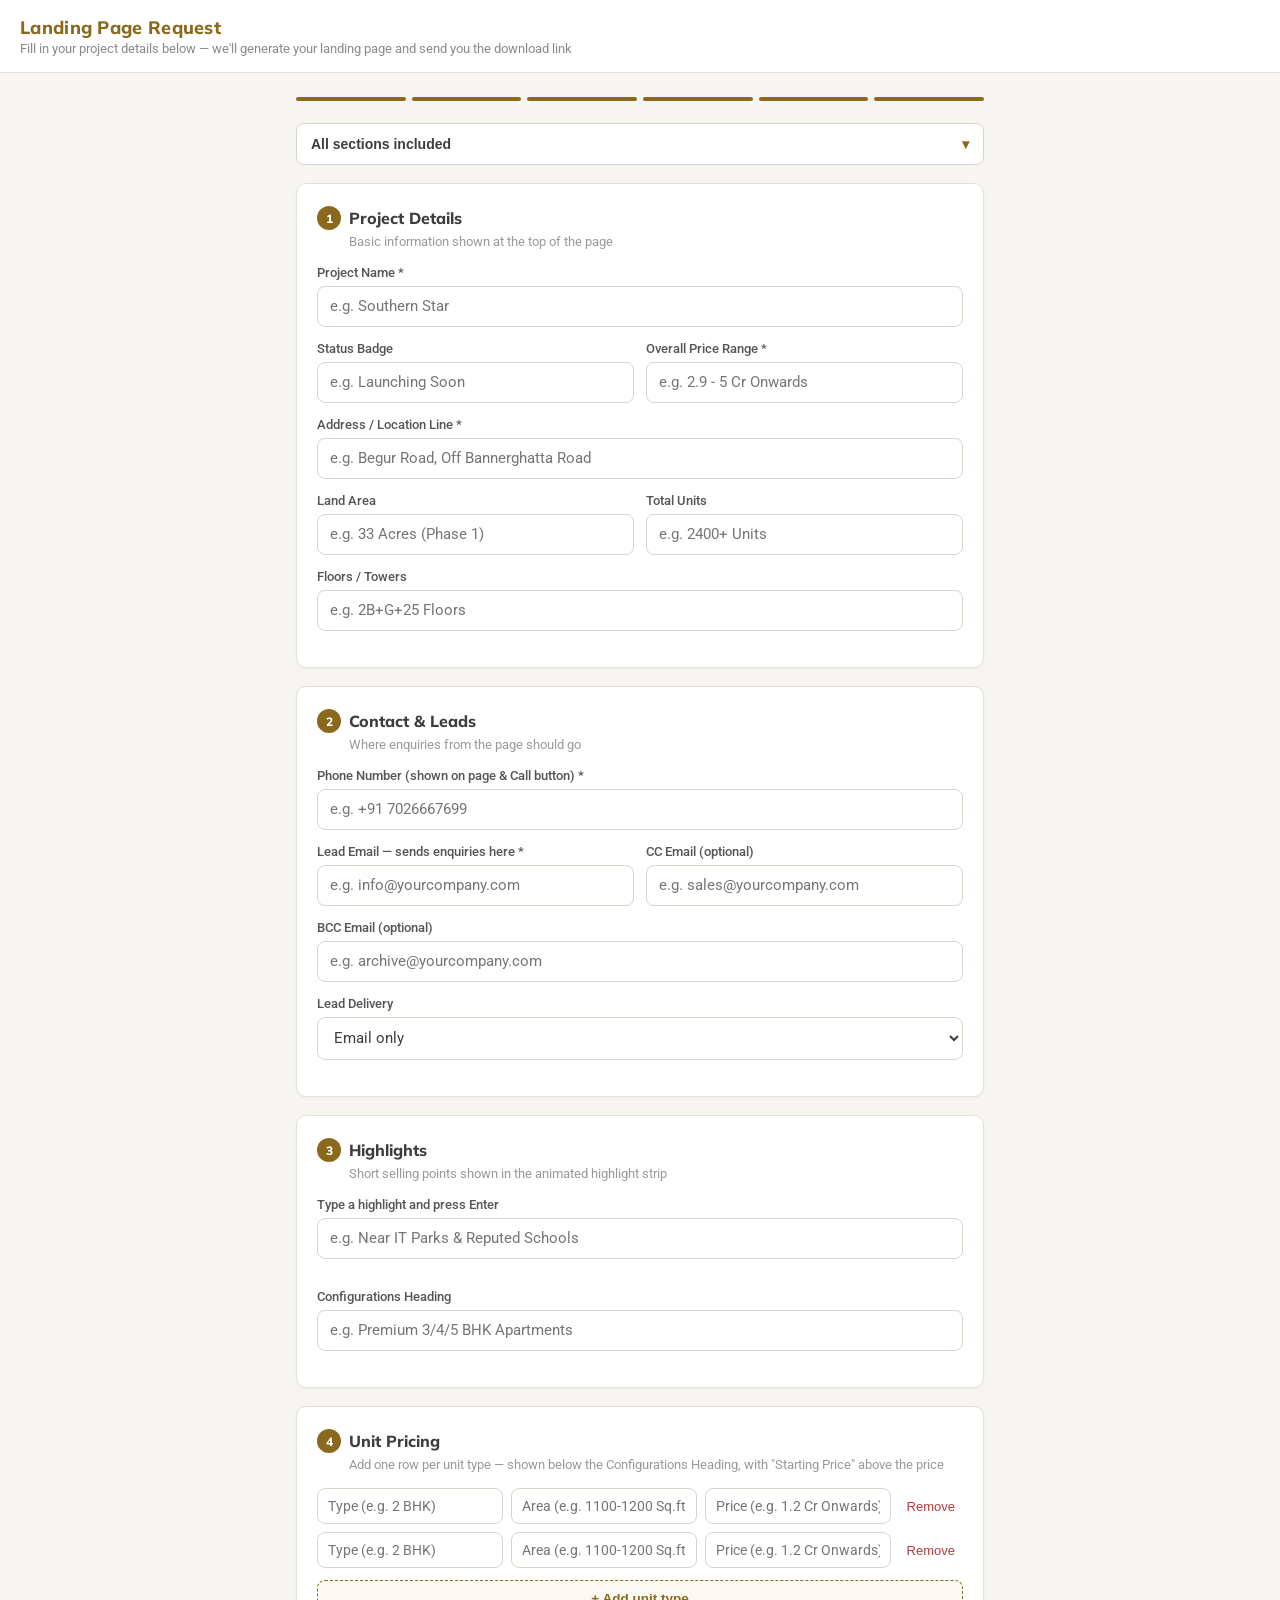
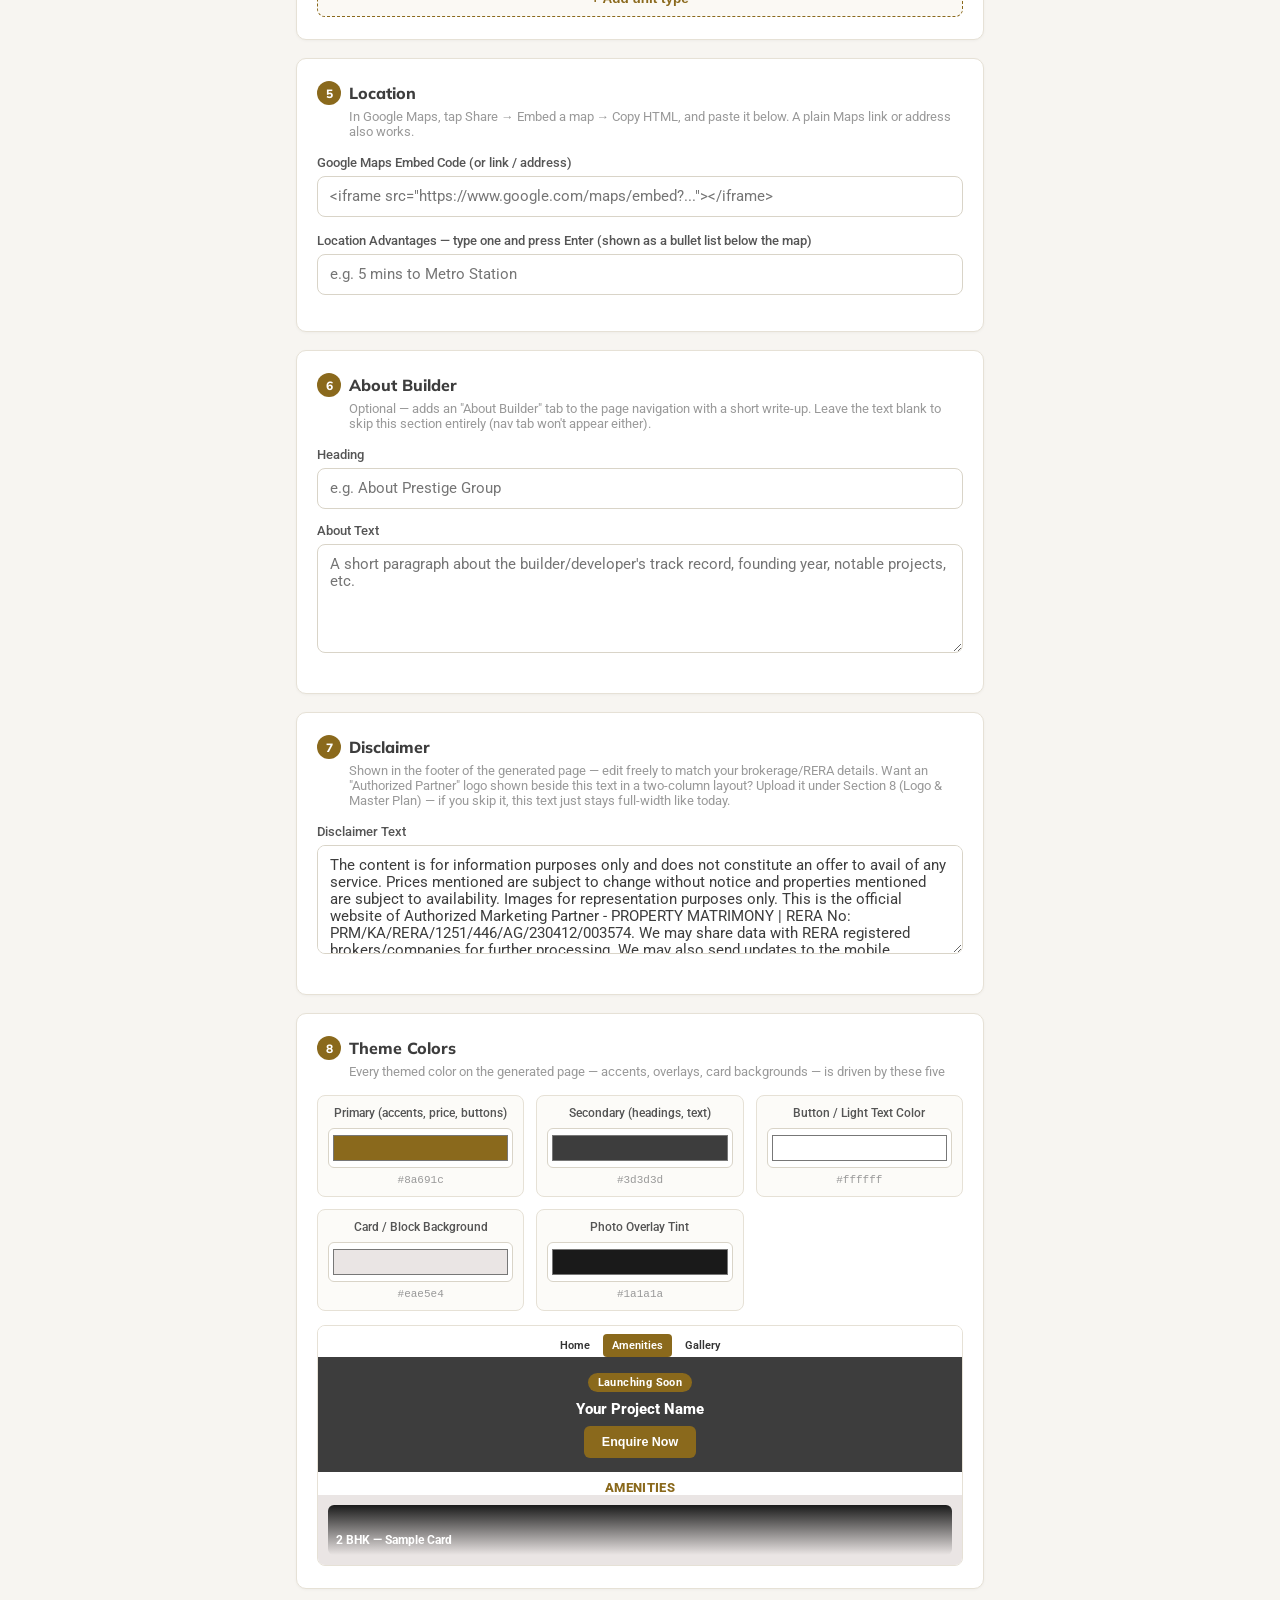
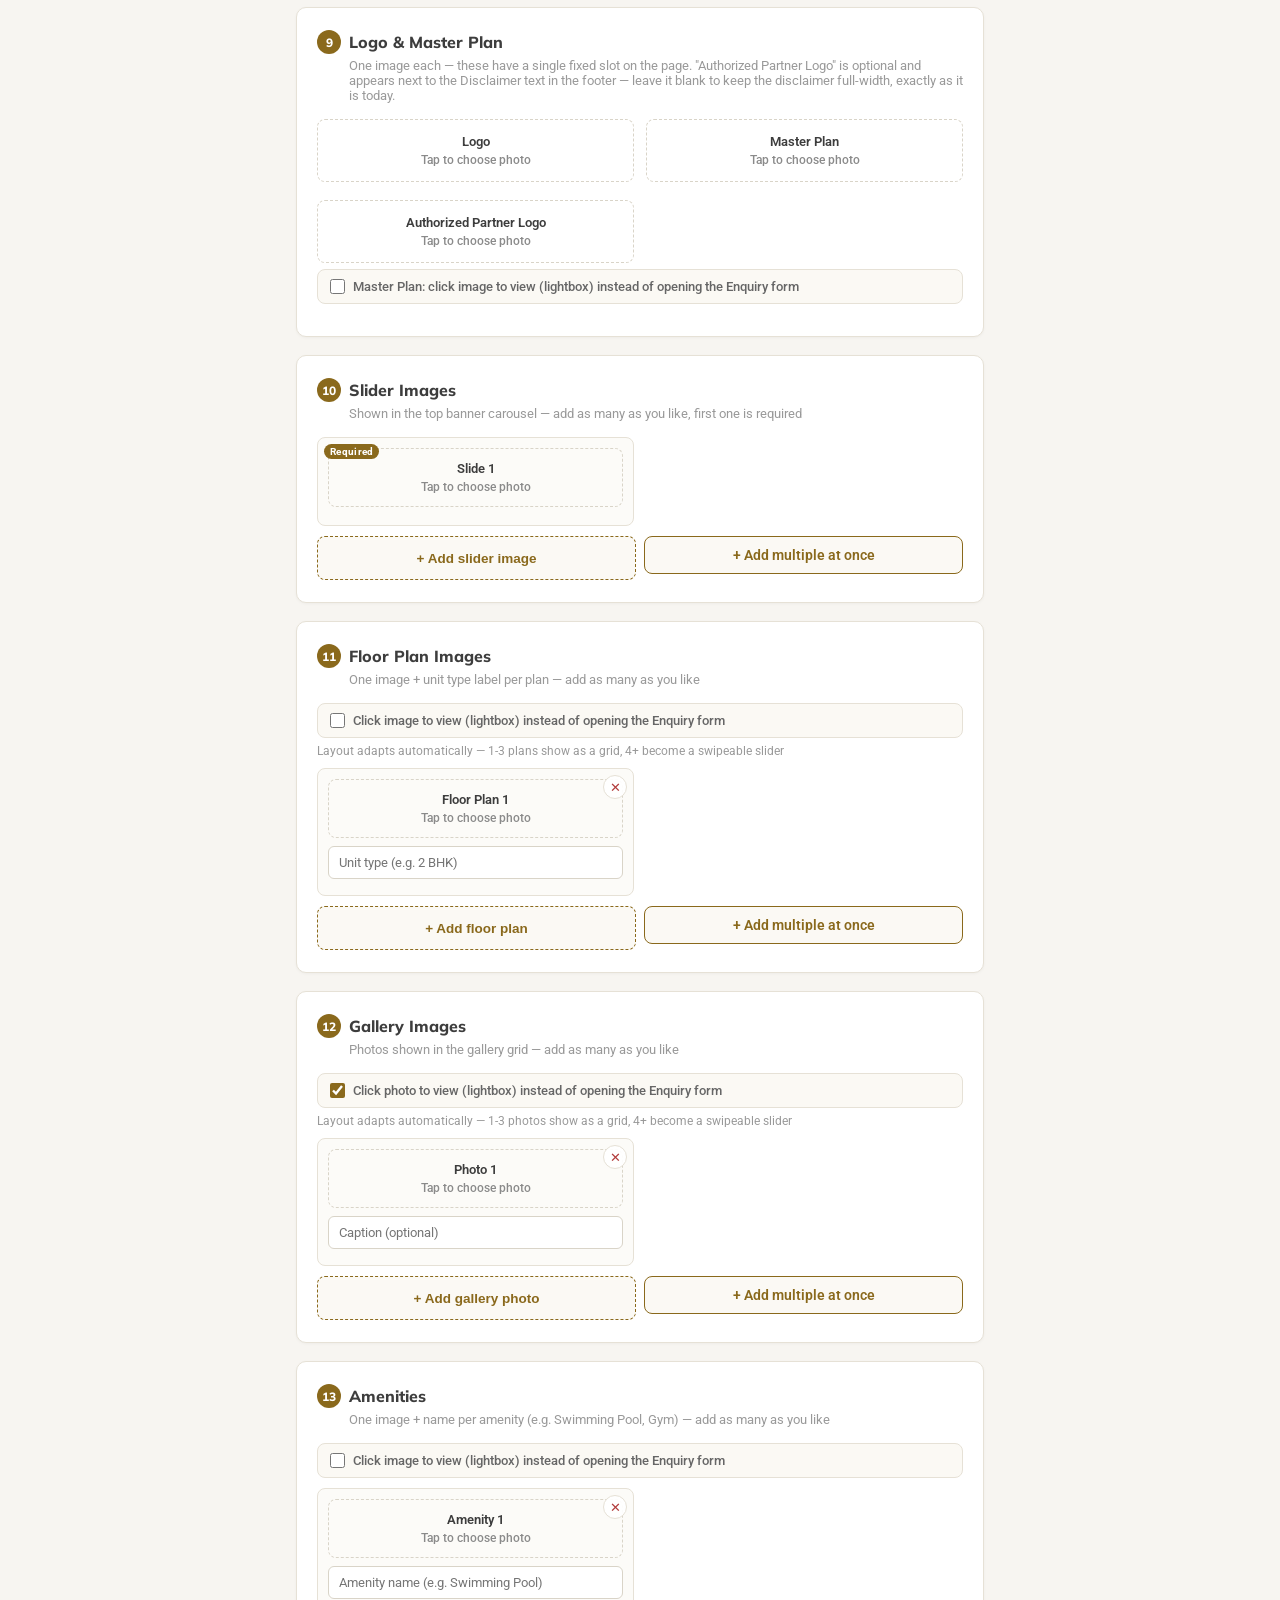
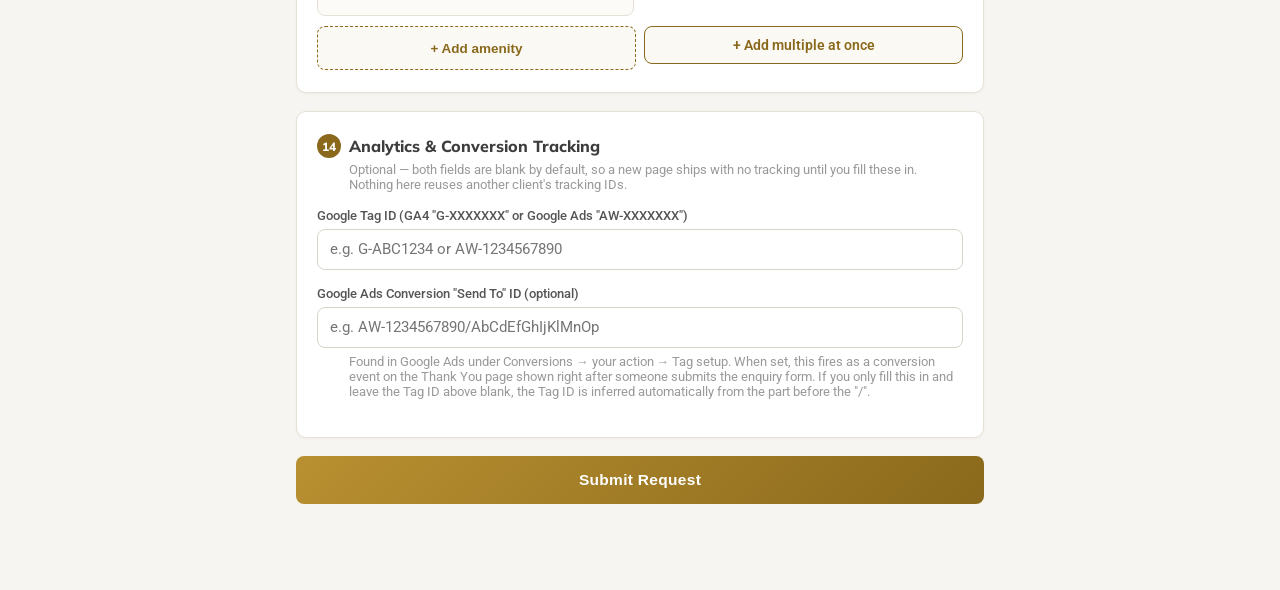
<file: index.html>
<!DOCTYPE html>
<html lang="en">
<head>
<meta charset="utf-8" />
<meta name="viewport" content="width=device-width, initial-scale=1, shrink-to-fit=no" />
<title>New Landing Page Request</title>
<link rel="preconnect" href="https://fonts.googleapis.com">
<link rel="preconnect" href="https://fonts.gstatic.com" crossorigin>
<link href="https://fonts.googleapis.com/css2?family=Muli:wght@400;700;800&family=Roboto:wght@400;500;700&display=swap" rel="stylesheet">
<style>
    :root {
        --colorPrimary: #8a691c;
        --colorPrimaryDark: #6e5416;
        --colorSecondary: #3D3D3D;
        --colorBtn: #ffffff;
        --colorBg: #f7f5f1;
        --colorCard: #ffffff;
        --colorBorder: #e6e1d6;
        --radius: 10px;
    }
    * { box-sizing: border-box; }
    body {
        margin: 0;
        background: var(--colorBg);
        font-family: 'Roboto', Arial, sans-serif;
        color: var(--colorSecondary);
        padding-bottom: 60px;
    }
    h1, h2, .brand {
        font-family: 'Muli', 'Roboto', Arial, sans-serif;
    }
    header.topbar {
        background: #ffffff;
        border-bottom: 1px solid var(--colorBorder);
        padding: 16px 20px;
        position: sticky;
        top: 0;
        z-index: 10;
    }
    header.topbar .brand {
        font-weight: 800;
        font-size: 18px;
        color: var(--colorPrimary);
        letter-spacing: 0.3px;
    }
    header.topbar .sub {
        font-size: 12.5px;
        color: #8a8a8a;
        margin-top: 2px;
    }
    main {
        max-width: 720px;
        margin: 24px auto;
        padding: 0 16px;
    }
    .progress {
        display: flex;
        gap: 6px;
        margin-bottom: 22px;
    }
    .progress .seg {
        flex: 1;
        height: 4px;
        border-radius: 4px;
        background: var(--colorBorder);
        transition: background 0.3s;
    }
    .progress .seg.active { background: var(--colorPrimary); }

    .card {
        background: var(--colorCard);
        border: 1px solid var(--colorBorder);
        border-radius: var(--radius);
        padding: 22px 20px;
        margin-bottom: 18px;
        box-shadow: 0 1px 3px rgba(0,0,0,0.04);
    }
    .card h2 {
        font-size: 16px;
        font-weight: 800;
        color: var(--colorSecondary);
        margin: 0 0 4px;
        display: flex;
        align-items: center;
        gap: 8px;
    }
    .card h2 .num {
        background: var(--colorPrimary);
        color: #fff;
        width: 24px; height: 24px;
        border-radius: 50%;
        font-size: 12px;
        display: flex; align-items: center; justify-content: center;
        flex-shrink: 0;
    }
    .card .hint {
        font-size: 12.5px;
        color: #999;
        margin: 0 0 16px 32px;
    }
    label {
        display: block;
        font-size: 13px;
        font-weight: 500;
        margin-bottom: 6px;
        color: #555;
    }
    .field { margin-bottom: 14px; }
    input[type="text"],
    input[type="tel"],
    input[type="email"],
    input[type="url"],
    textarea,
    select {
        width: 100%;
        padding: 11px 12px;
        border: 1px solid #d9d4c8;
        border-radius: 8px;
        font-size: 14.5px;
        font-family: 'Roboto', sans-serif;
        color: var(--colorSecondary);
        background: #fff;
        transition: border-color 0.2s, box-shadow 0.2s;
    }
    input:focus, textarea:focus, select:focus {
        outline: none;
        border-color: var(--colorPrimary);
        box-shadow: 0 0 0 3px rgba(138,105,28,0.12);
    }
    textarea { resize: vertical; min-height: 60px; }
    .row2 {
        display: grid;
        grid-template-columns: 1fr 1fr;
        gap: 12px;
    }
    @media (max-width: 560px) {
        .row2 { grid-template-columns: 1fr; }
    }

    /* Pricing rows */
    .price-row {
        display: grid;
        grid-template-columns: 1fr 1fr 1fr auto;
        gap: 8px;
        margin-bottom: 8px;
        align-items: center;
    }
    @media (max-width: 560px) {
        .price-row { grid-template-columns: 1fr 1fr; }
        .price-row .price-remove { grid-column: span 2; justify-self: end; }
    }
    .price-row input { font-size: 13.5px; padding: 9px 10px; }
    .price-remove {
        background: none;
        border: none;
        color: #b23b3b;
        font-size: 13px;
        cursor: pointer;
        padding: 6px 8px;
        white-space: nowrap;
    }
    .add-row-btn {
        background: #fbf9f4;
        border: 1px dashed var(--colorPrimary);
        color: var(--colorPrimary);
        border-radius: 8px;
        padding: 10px;
        width: 100%;
        font-size: 13.5px;
        font-weight: 600;
        cursor: pointer;
        margin-top: 4px;
    }
    .add-row-btn:hover { background: #f5efe2; }
    .add-row-group {
        display: flex;
        gap: 8px;
        margin-top: 4px;
    }
    .add-row-group .add-row-btn { margin-top: 0; }
    .add-multi-btn {
        background: #fbf9f4;
        border: 1px solid var(--colorPrimary);
        color: var(--colorPrimary);
        border-radius: 8px;
        padding: 10px;
        width: 100%;
        font-size: 13.5px;
        font-weight: 600;
        cursor: pointer;
        text-align: center;
        display: flex;
        align-items: center;
        justify-content: center;
    }
    .add-multi-btn:hover { background: #f5efe2; }

    /* Highlights */
    .tag-list {
        display: flex;
        flex-wrap: wrap;
        gap: 8px;
        margin-top: 8px;
    }
    .tag-list .tag {
        background: #f2ede1;
        border: 1px solid var(--colorBorder);
        border-radius: 20px;
        padding: 6px 12px;
        font-size: 13px;
        display: flex;
        align-items: center;
        gap: 6px;
    }
    .tag button {
        background: none; border: none; color: #999; cursor: pointer; font-size: 13px;
    }

    /* Upload boxes (single, fixed slots: logo / master plan) */
    .upload-grid {
        display: grid;
        grid-template-columns: repeat(2, 1fr);
        gap: 12px;
    }
    @media (max-width: 560px) {
        .upload-grid { grid-template-columns: 1fr; }
    }
    .upload-box {
        border: 1.5px dashed #d9d4c8;
        border-radius: 8px;
        padding: 14px;
        text-align: center;
        cursor: pointer;
        transition: border-color 0.2s, background 0.2s;
        position: relative;
        overflow: hidden;
        display: block;
    }
    .upload-box:hover { border-color: var(--colorPrimary); background: #fbf9f4; }
    .upload-box input { display: none; }
    .upload-box .label {
        font-size: 13px;
        font-weight: 600;
        color: var(--colorSecondary);
    }
    .upload-box .req { color: var(--colorPrimary); font-size: 11px; }
    .upload-box .status {
        font-size: 11.5px;
        color: #8a8a8a;
        margin-top: 4px;
        word-break: break-all;
    }
    .upload-box img.thumb {
        width: 100%;
        height: 70px;
        object-fit: cover;
        border-radius: 6px;
        margin-bottom: 8px;
    }

    /* Dynamic repeatable image lists (slider / floor plan / gallery / amenities) */
    .dyn-list {
        display: grid;
        grid-template-columns: repeat(2, 1fr);
        gap: 12px;
        margin-bottom: 10px;
    }
    @media (max-width: 560px) {
        .dyn-list { grid-template-columns: 1fr; }
    }
    .dyn-item {
        border: 1px solid var(--colorBorder);
        border-radius: 8px;
        padding: 10px;
        background: #fcfbf8;
        position: relative;
    }
    .dyn-item .upload-box {
        border-style: dashed;
        padding: 12px;
        margin-bottom: 8px;
    }
    .dyn-item .upload-box img.thumb { height: 90px; }
    .dyn-item .dyn-text-input {
        width: 100%;
        padding: 8px 10px;
        border: 1px solid #d9d4c8;
        border-radius: 6px;
        font-size: 13px;
        font-family: 'Roboto', sans-serif;
        margin-bottom: 6px;
    }
    .dyn-remove-btn {
        position: absolute;
        top: 6px;
        right: 6px;
        background: rgba(255,255,255,0.92);
        border: 1px solid var(--colorBorder);
        color: #b23b3b;
        border-radius: 50%;
        width: 24px;
        height: 24px;
        font-size: 13px;
        line-height: 1;
        cursor: pointer;
        z-index: 2;
        display: flex;
        align-items: center;
        justify-content: center;
    }
    .dyn-item .req-badge {
        position: absolute;
        top: 6px;
        left: 6px;
        background: var(--colorPrimary);
        color: #fff;
        font-size: 9.5px;
        font-weight: 700;
        padding: 2px 6px;
        border-radius: 10px;
        z-index: 2;
        letter-spacing: 0.3px;
    }

    /* Theme colour pickers */
    .color-grid {
        display: grid;
        grid-template-columns: repeat(3, 1fr);
        gap: 12px;
    }
    @media (max-width: 560px) {
        .color-grid { grid-template-columns: 1fr 1fr; }
    }
    .color-field {
        border: 1px solid var(--colorBorder);
        border-radius: 8px;
        padding: 10px;
        text-align: center;
        background: #fcfbf8;
    }
    .color-field label {
        font-size: 12px;
        margin-bottom: 8px;
    }
    .color-field input[type="color"] {
        width: 100%;
        height: 40px;
        border: 1px solid #d9d4c8;
        border-radius: 6px;
        padding: 2px;
        cursor: pointer;
        background: #fff;
    }
    .color-field .hex {
        font-size: 11px;
        color: #999;
        margin-top: 6px;
        font-family: monospace;
    }
    .theme-preview {
        margin-top: 14px;
        border: 1px solid var(--colorBorder);
        border-radius: 8px;
        overflow: hidden;
    }
    .theme-preview .tp-nav {
        display: flex;
        justify-content: center;
        gap: 4px;
        padding: 8px 10px 0;
        flex-wrap: wrap;
        background: #fff;
    }
    .theme-preview .tp-nav .tp-nav-link {
        font-size: 10.5px;
        font-weight: 600;
        padding: 5px 9px;
        border-radius: 4px;
        color: #333;
    }
    .theme-preview .tp-nav .tp-nav-link.active {
        /* colors set dynamically in updateThemePreview() */
    }
    .theme-preview .tp-section-head {
        font-size: 12.5px;
        font-weight: 800;
        text-transform: uppercase;
        letter-spacing: 0.3px;
        text-align: center;
        padding: 8px 10px 0;
        background: #fff;
    }
    .theme-preview .tp-header {
        padding: 14px;
        text-align: center;
    }
    .theme-preview .tp-header .tp-badge {
        display: inline-block;
        font-size: 10.5px;
        font-weight: 700;
        padding: 3px 10px;
        border-radius: 12px;
        margin-bottom: 8px;
        letter-spacing: 0.4px;
    }
    .theme-preview .tp-header .tp-title {
        font-weight: 800;
        font-size: 15px;
        display: block;
        margin-bottom: 8px;
    }
    .theme-preview .tp-header .tp-btn {
        display: inline-block;
        font-size: 12.5px;
        font-weight: 700;
        padding: 9px 18px;
        border-radius: 6px;
        border: none;
    }

    /* Submit */
    .submit-btn {
        width: 100%;
        border: none;
        border-radius: 8px;
        padding: 15px;
        font-size: 15.5px;
        font-weight: 700;
        color: #fff;
        cursor: pointer;
        background: linear-gradient(-45deg, var(--colorPrimary), #ac821f, var(--colorPrimary), #b99031);
        background-size: 300% 300%;
        animation: gradientMove 4s ease infinite;
        letter-spacing: 0.3px;
    }
    @keyframes gradientMove {
        0% { background-position: 0% 50%; }
        50% { background-position: 100% 50%; }
        100% { background-position: 0% 50%; }
    }
    .submit-btn:disabled { opacity: 0.6; cursor: not-allowed; animation: none; }

    .error-msg {
        color: #b23b3b;
        font-size: 12.5px;
        margin-top: 6px;
        display: none;
    }

    /* Success screen */
    #successScreen {
        display: none;
        text-align: center;
        padding: 60px 20px;
    }
    #successScreen .check {
        width: 64px; height: 64px;
        border-radius: 50%;
        background: var(--colorPrimary);
        color: #fff;
        display: flex; align-items: center; justify-content: center;
        font-size: 30px;
        margin: 0 auto 18px;
    }
    #successScreen h2 { font-size: 20px; margin-bottom: 8px; }
    #successScreen p { color: #777; font-size: 14px; max-width: 380px; margin: 0 auto; }

    #formScreen.hidden { display: none; }

    /* ---------- Section picker (nav-driven show/hide) ---------- */
    .section-picker {
        position: relative;
        margin-bottom: 18px;
    }
    .section-picker-btn {
        width: 100%;
        text-align: left;
        background: #fff;
        border: 1px solid #d9d4c8;
        border-radius: 8px;
        padding: 12px 14px;
        font-size: 14px;
        font-weight: 600;
        color: var(--colorSecondary);
        cursor: pointer;
        display: flex;
        align-items: center;
        justify-content: space-between;
    }
    .section-picker-btn .chev { transition: transform 0.2s; color: var(--colorPrimary); }
    .section-picker-btn.open .chev { transform: rotate(180deg); }
    .section-picker-panel {
        display: none;
        position: absolute;
        left: 0; right: 0;
        top: calc(100% + 6px);
        background: #fff;
        border: 1px solid var(--colorBorder);
        border-radius: 8px;
        box-shadow: 0 6px 18px rgba(0,0,0,0.12);
        padding: 8px;
        z-index: 20;
    }
    .section-picker-panel.open { display: block; }
    .section-picker-panel label {
        display: flex;
        align-items: center;
        gap: 10px;
        font-size: 13.5px;
        font-weight: 500;
        color: var(--colorSecondary);
        padding: 9px 8px;
        border-radius: 6px;
        margin: 0;
        cursor: pointer;
    }
    .section-picker-panel label:hover { background: #fbf9f4; }
    .section-picker-panel input[type="checkbox"] { width: 16px; height: 16px; accent-color: var(--colorPrimary); }
    .section-picker-panel .locked { opacity: 0.6; cursor: not-allowed; }

    /* ---------- Lightbox / enquiry click-behaviour toggle ---------- */
    .click-toggle {
        display: flex;
        align-items: center;
        gap: 8px;
        font-size: 12.5px;
        font-weight: 500;
        color: #666;
        background: #fbf9f4;
        border: 1px solid var(--colorBorder);
        border-radius: 8px;
        padding: 9px 12px;
        margin-bottom: 10px;
        cursor: pointer;
    }
    .click-toggle input { width: 15px; height: 15px; accent-color: var(--colorPrimary); margin: 0; }

    /* ---------- Auto layout hint ---------- */
    .layout-hint {
        font-size: 11.5px;
        color: #999;
        margin: -4px 0 10px;
    }

    .card.section-hidden { display: none; }
</style>
</head>
<body>

<header class="topbar">
    <div class="brand">Landing Page Request</div>
    <div class="sub">Fill in your project details below — we'll generate your landing page and send you the download link</div>
</header>

<main>
    <div id="formScreen">
        <div class="progress">
            <div class="seg active"></div><div class="seg active"></div><div class="seg active"></div>
            <div class="seg active"></div><div class="seg active"></div><div class="seg active"></div>
        </div>

        <form id="requestForm">

            <!-- SECTION PICKER: choose which nav sections to include; matching cards below show/hide -->
            <div class="section-picker">
                <button type="button" class="section-picker-btn" id="sectionPickerBtn">
                    <span id="sectionPickerLabel">Which sections do you want on your page?</span>
                    <span class="chev">&#9662;</span>
                </button>
                <div class="section-picker-panel" id="sectionPickerPanel">
                    <label class="locked"><input type="checkbox" checked disabled> Overview (always included)</label>
                    <label><input type="checkbox" class="section-toggle" data-section="price" checked> Price</label>
                    <label><input type="checkbox" class="section-toggle" data-section="floorplan" checked> Floor Plan</label>
                    <label><input type="checkbox" class="section-toggle" data-section="gallery" checked> Gallery</label>
                    <label><input type="checkbox" class="section-toggle" data-section="location" checked> Location</label>
                </div>
            </div>

            <!-- SECTION 1: PROJECT BASICS -->
            <div class="card">
                <h2><span class="num">1</span> Project Details</h2>
                <p class="hint">Basic information shown at the top of the page</p>

                <div class="field">
                    <label for="projectName">Project Name *</label>
                    <input type="text" id="projectName" required placeholder="e.g. Southern Star" />
                </div>
                <div class="row2">
                    <div class="field">
                        <label for="statusBadge">Status Badge</label>
                        <input type="text" id="statusBadge" placeholder="e.g. Launching Soon" />
                    </div>
                    <div class="field">
                        <label for="priceRange">Overall Price Range *</label>
                        <input type="text" id="priceRange" required placeholder="e.g. 2.9 - 5 Cr Onwards" />
                    </div>
                </div>
                <div class="field">
                    <label for="address">Address / Location Line *</label>
                    <input type="text" id="address" required placeholder="e.g. Begur Road, Off Bannerghatta Road" />
                </div>
                <div class="row2">
                    <div class="field">
                        <label for="landArea">Land Area</label>
                        <input type="text" id="landArea" placeholder="e.g. 33 Acres (Phase 1)" />
                    </div>
                    <div class="field">
                        <label for="totalUnits">Total Units</label>
                        <input type="text" id="totalUnits" placeholder="e.g. 2400+ Units" />
                    </div>
                </div>
                <div class="field">
                    <label for="floors">Floors / Towers</label>
                    <input type="text" id="floors" placeholder="e.g. 2B+G+25 Floors" />
                </div>
            </div>

            <!-- SECTION 2: CONTACT -->
            <div class="card">
                <h2><span class="num">2</span> Contact & Leads</h2>
                <p class="hint">Where enquiries from the page should go</p>

                <div class="field">
                    <label for="phone">Phone Number (shown on page & Call button) *</label>
                    <input type="tel" id="phone" required placeholder="e.g. +91 7026667699" />
                </div>
                <div class="row2">
                    <div class="field">
                        <label for="toEmail">Lead Email — sends enquiries here *</label>
                        <input type="email" id="toEmail" required placeholder="e.g. info@yourcompany.com" />
                    </div>
                    <div class="field">
                        <label for="ccEmail">CC Email (optional)</label>
                        <input type="email" id="ccEmail" placeholder="e.g. sales@yourcompany.com" />
                    </div>
                </div>
                <div class="field">
                    <label for="bccEmail">BCC Email (optional)</label>
                    <input type="email" id="bccEmail" placeholder="e.g. archive@yourcompany.com" />
                </div>
                <div class="field">
                    <label for="crmOption">Lead Delivery</label>
                    <select id="crmOption">
                        <option value="email">Email only</option>
                        <option value="crm">Email + CRM Integration</option>
                    </select>
                </div>
                <div class="field" id="crmApiKeyField" style="display:none;">
                    <label for="crmApiKey">CRM API Key (optional — leave blank to use the default)</label>
                    <input type="text" id="crmApiKey" placeholder="e.g. your LeadRat API key" />
                </div>
            </div>

            <!-- SECTION 3: HIGHLIGHTS -->
            <div class="card">
                <h2><span class="num">3</span> Highlights</h2>
                <p class="hint">Short selling points shown in the animated highlight strip</p>
                <div class="field">
                    <label for="highlightInput">Type a highlight and press Enter</label>
                    <input type="text" id="highlightInput" placeholder="e.g. Near IT Parks & Reputed Schools" />
                </div>
                <div class="tag-list" id="highlightTags"></div>
                <div class="field" style="margin-top:16px;">
                    <label for="configHeading">Configurations Heading</label>
                    <input type="text" id="configHeading" placeholder="e.g. Premium 3/4/5 BHK Apartments" />
                </div>
            </div>

            <!-- SECTION 4: PRICING -->
            <div class="card" data-section="price">
                <h2><span class="num">4</span> Unit Pricing</h2>
                <p class="hint">Add one row per unit type — shown below the Configurations Heading, with "Starting Price" above the price</p>
                <div id="priceRows"></div>
                <button type="button" class="add-row-btn" id="addPriceRow">+ Add unit type</button>
            </div>

            <!-- SECTION 5: LOCATION -->
            <div class="card" data-section="location">
                <h2><span class="num">5</span> Location</h2>
                <p class="hint">In Google Maps, tap Share &rarr; Embed a map &rarr; Copy HTML, and paste it below. A plain Maps link or address also works.</p>
                <div class="field">
                    <label for="mapLink">Google Maps Embed Code (or link / address)</label>
                    <input type="text" id="mapLink" placeholder='&lt;iframe src="https://www.google.com/maps/embed?..."&gt;&lt;/iframe&gt;' />
                </div>
                <div class="field" style="margin-top:16px;">
                    <label for="locationAdvInput">Location Advantages — type one and press Enter (shown as a bullet list below the map)</label>
                    <input type="text" id="locationAdvInput" placeholder="e.g. 5 mins to Metro Station" />
                </div>
                <div class="tag-list" id="locationAdvTags"></div>
            </div>

            <!-- SECTION 6: ABOUT BUILDER -->
            <div class="card">
                <h2><span class="num">6</span> About Builder</h2>
                <p class="hint">Optional — adds an "About Builder" tab to the page navigation with a short write-up. Leave the text blank to skip this section entirely (nav tab won't appear either).</p>
                <div class="field">
                    <label for="aboutBuilderHeading">Heading</label>
                    <input type="text" id="aboutBuilderHeading" placeholder="e.g. About Prestige Group" />
                </div>
                <div class="field">
                    <label for="aboutBuilderText">About Text</label>
                    <textarea id="aboutBuilderText" rows="5" placeholder="A short paragraph about the builder/developer's track record, founding year, notable projects, etc."></textarea>
                </div>
            </div>

            <!-- SECTION 7: DISCLAIMER -->
            <div class="card">
                <h2><span class="num">7</span> Disclaimer</h2>
                <p class="hint">Shown in the footer of the generated page — edit freely to match your brokerage/RERA details. Want an "Authorized Partner" logo shown beside this text in a two-column layout? Upload it under Section 8 (Logo & Master Plan) — if you skip it, this text just stays full-width like today.</p>
                <div class="field">
                    <label for="disclaimerText">Disclaimer Text</label>
                    <textarea id="disclaimerText" rows="5">The content is for information purposes only and does not constitute an offer to avail of any service. Prices mentioned are subject to change without notice and properties mentioned are subject to availability. Images for representation purposes only. This is the official website of Authorized Marketing Partner - PROPERTY MATRIMONY | RERA No: PRM/KA/RERA/1251/446/AG/230412/003574. We may share data with RERA registered brokers/companies for further processing. We may also send updates to the mobile number/email id registered with us. All Rights Reserved.</textarea>
                </div>
            </div>

            <!-- SECTION 7: THEME COLORS -->
            <div class="card">
                <h2><span class="num">8</span> Theme Colors</h2>
                <p class="hint">Every themed color on the generated page — accents, overlays, card backgrounds — is driven by these five</p>
                <div class="color-grid">
                    <div class="color-field">
                        <label for="colorPrimary">Primary (accents, price, buttons)</label>
                        <input type="color" id="colorPrimary" value="#8a691c" />
                        <div class="hex" id="hex_colorPrimary">#8a691c</div>
                    </div>
                    <div class="color-field">
                        <label for="colorSecondary">Secondary (headings, text)</label>
                        <input type="color" id="colorSecondary" value="#3d3d3d" />
                        <div class="hex" id="hex_colorSecondary">#3d3d3d</div>
                    </div>
                    <div class="color-field">
                        <label for="colorBtn">Button / Light Text Color</label>
                        <input type="color" id="colorBtn" value="#ffffff" />
                        <div class="hex" id="hex_colorBtn">#ffffff</div>
                    </div>
                    <div class="color-field">
                        <label for="colorCard">Card / Block Background</label>
                        <input type="color" id="colorCard" value="#eae5e4" />
                        <div class="hex" id="hex_colorCard">#eae5e4</div>
                    </div>
                    <div class="color-field">
                        <label for="colorOverlay">Photo Overlay Tint</label>
                        <input type="color" id="colorOverlay" value="#1a1a1a" />
                        <div class="hex" id="hex_colorOverlay">#1a1a1a</div>
                    </div>
                </div>
                <div class="theme-preview">
                    <div class="tp-nav" id="tpNav">
                        <span class="tp-nav-link" id="tpNavLink1">Home</span>
                        <span class="tp-nav-link active" id="tpNavLink2">Amenities</span>
                        <span class="tp-nav-link" id="tpNavLink3">Gallery</span>
                    </div>
                    <div class="tp-header" id="themePreviewHeader">
                        <span class="tp-badge" id="tpBadge">Launching Soon</span>
                        <span class="tp-title" id="tpTitle">Your Project Name</span>
                        <button type="button" class="tp-btn" id="tpBtn">Enquire Now</button>
                    </div>
                    <div class="tp-section-head" id="tpSectionHead">Amenities</div>
                    <div id="tpCard" style="height:70px;display:flex;align-items:flex-end;padding:10px;">
                        <div id="tpCardOverlay" style="width:100%;height:100%;display:flex;align-items:flex-end;padding:8px;border-radius:6px;">
                            <span id="tpCardText" style="font-size:12px;font-weight:700;">2 BHK — Sample Card</span>
                        </div>
                    </div>
                </div>
            </div>

            <!-- SECTION 8: LOGO & MASTER PLAN (single images) -->
            <div class="card">
                <h2><span class="num">9</span> Logo & Master Plan</h2>
                <p class="hint">One image each — these have a single fixed slot on the page. "Authorized Partner Logo" is optional and appears next to the Disclaimer text in the footer — leave it blank to keep the disclaimer full-width, exactly as it is today.</p>
                <div class="upload-grid" id="singleUploadGrid"></div>
                <label class="click-toggle">
                    <input type="checkbox" id="masterplanLightbox">
                    Master Plan: click image to view (lightbox) instead of opening the Enquiry form
                </label>
            </div>

            <!-- SECTION 9: SLIDER IMAGES (unlimited) -->
            <div class="card">
                <h2><span class="num">10</span> Slider Images</h2>
                <p class="hint">Shown in the top banner carousel — add as many as you like, first one is required</p>
                <div class="dyn-list" id="sliderList"></div>
                <div class="add-row-group">
                    <button type="button" class="add-row-btn" id="addSlider">+ Add slider image</button>
                    <label class="add-multi-btn">
                        + Add multiple at once
                        <input type="file" id="sliderMultiInput" accept="image/*" multiple hidden>
                    </label>
                </div>
            </div>

            <!-- SECTION 10: FLOOR PLAN IMAGES (unlimited) -->
            <div class="card" data-section="floorplan">
                <h2><span class="num">11</span> Floor Plan Images</h2>
                <p class="hint">One image + unit type label per plan — add as many as you like</p>
                <label class="click-toggle">
                    <input type="checkbox" id="floorplanLightbox">
                    Click image to view (lightbox) instead of opening the Enquiry form
                </label>
                <p class="layout-hint">Layout adapts automatically — 1-3 plans show as a grid, 4+ become a swipeable slider</p>
                <div class="dyn-list" id="floorplanList"></div>
                <div class="add-row-group">
                    <button type="button" class="add-row-btn" id="addFloorplan">+ Add floor plan</button>
                    <label class="add-multi-btn">
                        + Add multiple at once
                        <input type="file" id="floorplanMultiInput" accept="image/*" multiple hidden>
                    </label>
                </div>
            </div>

            <!-- SECTION 11: GALLERY IMAGES (unlimited) -->
            <div class="card" data-section="gallery">
                <h2><span class="num">12</span> Gallery Images</h2>
                <p class="hint">Photos shown in the gallery grid — add as many as you like</p>
                <label class="click-toggle">
                    <input type="checkbox" id="galleryLightbox" checked>
                    Click photo to view (lightbox) instead of opening the Enquiry form
                </label>
                <p class="layout-hint">Layout adapts automatically — 1-3 photos show as a grid, 4+ become a swipeable slider</p>
                <div class="dyn-list" id="galleryList"></div>
                <div class="add-row-group">
                    <button type="button" class="add-row-btn" id="addGallery">+ Add gallery photo</button>
                    <label class="add-multi-btn">
                        + Add multiple at once
                        <input type="file" id="galleryMultiInput" accept="image/*" multiple hidden>
                    </label>
                </div>
            </div>

            <!-- SECTION 13: AMENITIES (unlimited, image + text) -->
            <div class="card">
                <h2><span class="num">13</span> Amenities</h2>
                <p class="hint">One image + name per amenity (e.g. Swimming Pool, Gym) — add as many as you like</p>
                <label class="click-toggle">
                    <input type="checkbox" id="amenityLightbox">
                    Click image to view (lightbox) instead of opening the Enquiry form
                </label>
                <div class="dyn-list" id="amenityList"></div>
                <div class="add-row-group">
                    <button type="button" class="add-row-btn" id="addAmenity">+ Add amenity</button>
                    <label class="add-multi-btn">
                        + Add multiple at once
                        <input type="file" id="amenityMultiInput" accept="image/*" multiple hidden>
                    </label>
                </div>
            </div>

            <!-- SECTION 14: ANALYTICS & CONVERSION TRACKING -->
            <div class="card">
                <h2><span class="num">14</span> Analytics & Conversion Tracking</h2>
                <p class="hint">Optional — both fields are blank by default, so a new page ships with no tracking until you fill these in. Nothing here reuses another client's tracking IDs.</p>
                <div class="field">
                    <label for="gtagId">Google Tag ID (GA4 "G-XXXXXXX" or Google Ads "AW-XXXXXXX")</label>
                    <input type="text" id="gtagId" placeholder="e.g. G-ABC1234 or AW-1234567890" />
                </div>
                <div class="field" style="margin-top:16px;">
                    <label for="conversionSendTo">Google Ads Conversion "Send To" ID (optional)</label>
                    <input type="text" id="conversionSendTo" placeholder="e.g. AW-1234567890/AbCdEfGhIjKlMnOp" />
                    <p class="hint" style="margin-top:6px;">Found in Google Ads under Conversions &rarr; your action &rarr; Tag setup. When set, this fires as a conversion event on the Thank You page shown right after someone submits the enquiry form. If you only fill this in and leave the Tag ID above blank, the Tag ID is inferred automatically from the part before the "/".</p>
                </div>
            </div>


            <div class="error-msg" id="formError">Please fill in all required fields marked with *.</div>
            <button type="submit" class="submit-btn" id="submitBtn">Submit Request</button>
        </form>
    </div>

    <div id="successScreen">
        <div class="check">✓</div>
        <h2 id="successTitle">Request submitted!</h2>
        <p id="successMsg">We're generating your landing page now. You'll receive the download link by email shortly — you can also check back here with your reference below.</p>
        <p style="margin-top:14px;font-weight:700;color:var(--colorSecondary)" id="refNumber"></p>
        <a href="#" id="previewBtn" target="_blank" style="display:none;margin-top:22px;" class="submit-btn">&#128065; Preview Landing Page</a>
        <a href="#" id="downloadBtn" target="_blank" style="display:none;margin-top:12px;" class="submit-btn" >⬇ Download Landing Page (.zip)</a>
        <p style="margin-top:16px;">
            <button type="button" id="editDetailsBtn" style="background:none;border:1px solid var(--colorBorder);border-radius:8px;padding:10px 18px;color:var(--colorPrimary);font-weight:700;font-size:13.5px;cursor:pointer;margin-right:10px;">&#9998; Edit details</button>
            <button type="button" id="startOverBtn" style="background:none;border:none;color:var(--colorPrimary);text-decoration:underline;font-size:13.5px;cursor:pointer;">Create another landing page</button>
        </p>
    </div>
</main>

<script>
/* =========================================================
   CONFIG — the only line an admin needs to set once.
   Point this at your hosted generate.php (see backend/README.md).
   ========================================================= */
const WEBHOOK_URL = "https://luxury-residences.online/LP-Generator/backend/generate.php";

/* ---------- Section picker (nav-driven show/hide) ---------- */
const sectionPickerBtn = document.getElementById('sectionPickerBtn');
const sectionPickerPanel = document.getElementById('sectionPickerPanel');
const sectionPickerLabel = document.getElementById('sectionPickerLabel');
const sectionToggleInputs = document.querySelectorAll('.section-toggle');

function updateSectionCards() {
    sectionToggleInputs.forEach(input => {
        const section = input.dataset.section;
        document.querySelectorAll(`[data-section="${section}"]`).forEach(card => {
            card.classList.toggle('section-hidden', !input.checked);
        });
    });
    const total = sectionToggleInputs.length;
    const checked = [...sectionToggleInputs].filter(i => i.checked).length;
    sectionPickerLabel.textContent = checked === total
        ? 'All sections included'
        : `${checked + 1} of ${total + 1} sections included`; // +1 for the always-on Overview
}
sectionToggleInputs.forEach(input => input.addEventListener('change', updateSectionCards));
sectionPickerBtn.addEventListener('click', () => {
    sectionPickerBtn.classList.toggle('open');
    sectionPickerPanel.classList.toggle('open');
});
document.addEventListener('click', (e) => {
    if (!e.target.closest('.section-picker')) {
        sectionPickerBtn.classList.remove('open');
        sectionPickerPanel.classList.remove('open');
    }
});
updateSectionCards();

/* ---------- Lead delivery: Email only vs Email + CRM ---------- */
const crmOptionSelect = document.getElementById('crmOption');
const crmApiKeyField = document.getElementById('crmApiKeyField');
crmOptionSelect.addEventListener('change', () => {
    crmApiKeyField.style.display = crmOptionSelect.value === 'crm' ? 'block' : 'none';
});

/* ---------- Highlights (tag input) ---------- */
const highlights = [];
const highlightInput = document.getElementById('highlightInput');
const highlightTags = document.getElementById('highlightTags');

function renderHighlights() {
    highlightTags.innerHTML = highlights.map((h, i) =>
        `<span class="tag">${h}<button type="button" data-i="${i}">✕</button></span>`
    ).join('');
    highlightTags.querySelectorAll('button').forEach(btn => {
        btn.addEventListener('click', () => {
            highlights.splice(+btn.dataset.i, 1);
            renderHighlights();
        });
    });
}
highlightInput.addEventListener('keydown', (e) => {
    if (e.key === 'Enter' && highlightInput.value.trim()) {
        e.preventDefault();
        highlights.push(highlightInput.value.trim());
        highlightInput.value = '';
        renderHighlights();
    }
});

/* ---------- Location Advantages (tag input) ---------- */
const locationAdvantages = [];
const locationAdvInput = document.getElementById('locationAdvInput');
const locationAdvTags = document.getElementById('locationAdvTags');

function renderLocationAdv() {
    locationAdvTags.innerHTML = locationAdvantages.map((h, i) =>
        `<span class="tag">${h}<button type="button" data-i="${i}">✕</button></span>`
    ).join('');
    locationAdvTags.querySelectorAll('button').forEach(btn => {
        btn.addEventListener('click', () => {
            locationAdvantages.splice(+btn.dataset.i, 1);
            renderLocationAdv();
        });
    });
}
locationAdvInput.addEventListener('keydown', (e) => {
    if (e.key === 'Enter' && locationAdvInput.value.trim()) {
        e.preventDefault();
        locationAdvantages.push(locationAdvInput.value.trim());
        locationAdvInput.value = '';
        renderLocationAdv();
    }
});

/* ---------- Pricing rows ---------- */
const priceRowsEl = document.getElementById('priceRows');

function addPriceRow(type = '', area = '', price = '') {
    const row = document.createElement('div');
    row.className = 'price-row';
    row.innerHTML = `
        <input type="text" placeholder="Type (e.g. 2 BHK)" class="p-type" value="${type}">
        <input type="text" placeholder="Area (e.g. 1100-1200 Sq.ft)" class="p-area" value="${area}">
        <input type="text" placeholder="Price (e.g. 1.2 Cr Onwards)" class="p-price" value="${price}">
        <button type="button" class="price-remove">Remove</button>
    `;
    row.querySelector('.price-remove').addEventListener('click', () => row.remove());
    priceRowsEl.appendChild(row);
}
document.getElementById('addPriceRow').addEventListener('click', () => addPriceRow());
// start with 2 blank rows
addPriceRow();
addPriceRow();

/* ---------- Theme colors ---------- */
const colorIds = ['colorPrimary', 'colorSecondary', 'colorBtn', 'colorCard', 'colorOverlay'];
function updateThemePreview() {
    const primary = document.getElementById('colorPrimary').value;
    const secondary = document.getElementById('colorSecondary').value;
    const btnText = document.getElementById('colorBtn').value;
    const card = document.getElementById('colorCard').value;
    const overlay = document.getElementById('colorOverlay').value;

    colorIds.forEach(id => {
        document.getElementById('hex_' + id).textContent = document.getElementById(id).value;
    });

    document.getElementById('themePreviewHeader').style.background = secondary;
    const badge = document.getElementById('tpBadge');
    badge.style.background = primary;
    badge.style.color = btnText;
    document.getElementById('tpTitle').style.color = '#ffffff';
    const btn = document.getElementById('tpBtn');
    btn.style.background = primary;
    btn.style.color = btnText;

    // navigation active link (matches .navbar.micro-navbar .nav-item .nav-link.active on the real page)
    const navActive = document.getElementById('tpNavLink2');
    navActive.style.background = primary;
    navActive.style.color = btnText;

    // section heading (matches .section .head on the real page)
    document.getElementById('tpSectionHead').style.color = primary;

    document.getElementById('tpCard').style.background = card;
    const cardOverlay = document.getElementById('tpCardOverlay');
    cardOverlay.style.background = `linear-gradient(180deg, ${overlay} 0%, transparent 100%)`;
    document.getElementById('tpCardText').style.color = btnText;
}
colorIds.forEach(id => document.getElementById(id).addEventListener('input', updateThemePreview));
updateThemePreview();

/* ---------- Single fixed-slot uploads (logo, master plan) ---------- */
const singleUploadFields = [
    { id: 'logo', label: 'Logo', required: false },
    { id: 'masterplan', label: 'Master Plan', required: false },
    { id: 'authPartnerLogo', label: 'Authorized Partner Logo', required: false },
];
const singleUploadGrid = document.getElementById('singleUploadGrid');
singleUploadFields.forEach(f => {
    const box = document.createElement('label');
    box.className = 'upload-box';
    box.innerHTML = `
        <input type="file" accept="image/*" id="file_${f.id}">
        <div class="label">${f.label} ${f.required ? '<span class="req">*</span>' : ''}</div>
        <div class="status" id="status_${f.id}">Tap to choose photo</div>
    `;
    singleUploadGrid.appendChild(box);
});
singleUploadFields.forEach(f => {
    const input = document.getElementById(`file_${f.id}`);
    const box = input.closest('.upload-box');
    input.addEventListener('change', () => {
        const file = input.files[0];
        const statusEl = document.getElementById(`status_${f.id}`);
        if (file) {
            statusEl.textContent = file.name;
            const existingThumb = box.querySelector('img.thumb');
            if (existingThumb) existingThumb.remove();
            const reader = new FileReader();
            reader.onload = (e) => {
                const img = document.createElement('img');
                img.className = 'thumb';
                img.src = e.target.result;
                box.insertBefore(img, box.firstChild);
            };
            reader.readAsDataURL(file);
        } else {
            statusEl.textContent = 'Tap to choose photo';
        }
    });
});

/* ---------- Generic repeatable image list (slider / floorplan / gallery / amenities) ----------
   Each list keeps an array of { file, text } items. Rendered as .dyn-item cards with an
   upload-box + optional text input + remove button. Files/text pulled at submit time. */
function createDynRepeater(opts) {
    const {
        containerId,
        withText = false,
        textPlaceholder = '',
        uploadLabel = 'Photo',
        minItems = 0,
        firstRequired = false,
    } = opts;

    const container = document.getElementById(containerId);
    let items = []; // { id, file, text }
    let uid = 0;

    function render() {
        container.innerHTML = '';
        items.forEach((item, idx) => {
            const el = document.createElement('div');
            el.className = 'dyn-item';
            el.dataset.id = item.id;

            const showRemove = !(firstRequired && idx === 0 && items.length === 1);
            const reqBadge = (firstRequired && idx === 0) ? '<span class="req-badge">Required</span>' : '';

            el.innerHTML = `
                ${reqBadge}
                ${showRemove ? '<button type="button" class="dyn-remove-btn" title="Remove">✕</button>' : ''}
                <label class="upload-box">
                    <input type="file" accept="image/*" class="dyn-file-input">
                    <div class="label">${uploadLabel} ${idx + 1}</div>
                    <div class="status">${item.file ? item.file.name : 'Tap to choose photo'}</div>
                </label>
                ${withText ? `<input type="text" class="dyn-text-input" placeholder="${textPlaceholder}" value="${item.text || ''}">` : ''}
            `;

            // existing thumbnail
            if (item.thumbDataUrl) {
                const img = document.createElement('img');
                img.className = 'thumb';
                img.src = item.thumbDataUrl;
                el.querySelector('.upload-box').insertBefore(img, el.querySelector('.upload-box').firstChild);
            }

            const fileInput = el.querySelector('.dyn-file-input');
            fileInput.addEventListener('change', () => {
                const file = fileInput.files[0];
                item.file = file || null;
                if (file) {
                    const reader = new FileReader();
                    reader.onload = (e) => {
                        item.thumbDataUrl = e.target.result;
                        render();
                    };
                    reader.readAsDataURL(file);
                } else {
                    item.thumbDataUrl = null;
                    render();
                }
            });

            if (withText) {
                const textInput = el.querySelector('.dyn-text-input');
                textInput.addEventListener('input', () => { item.text = textInput.value; });
            }

            const removeBtn = el.querySelector('.dyn-remove-btn');
            if (removeBtn) {
                removeBtn.addEventListener('click', () => {
                    items = items.filter(it => it.id !== item.id);
                    if (items.length < minItems) addItem();
                    render();
                });
            }

            container.appendChild(el);
        });
    }

    function addItem() {
        items.push({ id: ++uid, file: null, text: '', thumbDataUrl: null });
        render();
    }

    // Fill one item's file + thumbnail (used by both single add and bulk add)
    function setFile(item, file) {
        item.file = file;
        const reader = new FileReader();
        reader.onload = (e) => {
            item.thumbDataUrl = e.target.result;
            render();
        };
        reader.readAsDataURL(file);
    }

    // Bulk-add: takes a FileList (from a multi-select <input>) and creates one
    // item per file in one go. Reuses the first empty/unfilled slot (e.g. the
    // seeded required-first item) instead of leaving it as a redundant blank row.
    function addFiles(fileList) {
        const files = Array.from(fileList || []);
        if (files.length === 0) return;
        let startIdx = 0;
        const emptySlot = items.find(it => !it.file);
        if (emptySlot) {
            setFile(emptySlot, files[0]);
            startIdx = 1;
        }
        for (let i = startIdx; i < files.length; i++) {
            const item = { id: ++uid, file: null, text: '', thumbDataUrl: null };
            items.push(item);
            setFile(item, files[i]);
        }
        render();
    }

    // seed with minItems (at least 1 if firstRequired)
    const seedCount = Math.max(minItems, firstRequired ? 1 : 0);
    for (let i = 0; i < seedCount; i++) addItem();
    if (seedCount === 0) render();

    return {
        addItem,
        addFiles,
        getItems: () => items,
    };
}

const sliderRepeater = createDynRepeater({
    containerId: 'sliderList',
    withText: false,
    uploadLabel: 'Slide',
    minItems: 1,
    firstRequired: true,
});
document.getElementById('addSlider').addEventListener('click', () => sliderRepeater.addItem());
document.getElementById('sliderMultiInput').addEventListener('change', (e) => {
    sliderRepeater.addFiles(e.target.files);
    e.target.value = '';
});

const floorplanRepeater = createDynRepeater({
    containerId: 'floorplanList',
    withText: true,
    textPlaceholder: 'Unit type (e.g. 2 BHK)',
    uploadLabel: 'Floor Plan',
    minItems: 1,
});
document.getElementById('addFloorplan').addEventListener('click', () => floorplanRepeater.addItem());
document.getElementById('floorplanMultiInput').addEventListener('change', (e) => {
    floorplanRepeater.addFiles(e.target.files);
    e.target.value = '';
});

const galleryRepeater = createDynRepeater({
    containerId: 'galleryList',
    withText: true,
    textPlaceholder: 'Caption (optional)',
    uploadLabel: 'Photo',
    minItems: 1,
});
document.getElementById('addGallery').addEventListener('click', () => galleryRepeater.addItem());
document.getElementById('galleryMultiInput').addEventListener('change', (e) => {
    galleryRepeater.addFiles(e.target.files);
    e.target.value = '';
});

const amenityRepeater = createDynRepeater({
    containerId: 'amenityList',
    withText: true,
    textPlaceholder: 'Amenity name (e.g. Swimming Pool)',
    uploadLabel: 'Amenity',
    minItems: 1,
});
document.getElementById('addAmenity').addEventListener('click', () => amenityRepeater.addItem());
document.getElementById('amenityMultiInput').addEventListener('change', (e) => {
    amenityRepeater.addFiles(e.target.files);
    e.target.value = '';
});

/* ---------- Submit ---------- */
const form = document.getElementById('requestForm');
const formError = document.getElementById('formError');
const submitBtn = document.getElementById('submitBtn');

form.addEventListener('submit', async (e) => {
    e.preventDefault();
    formError.style.display = 'none';
    formError.textContent = 'Please fill in all required fields marked with *.';

    // required text fields
    const required = ['projectName', 'priceRange', 'address', 'phone', 'toEmail'];
    let missing = required.some(id => !document.getElementById(id).value.trim());

    // required image: at least the first slider image
    const sliderItems = sliderRepeater.getItems();
    if (!sliderItems.length || !sliderItems[0].file) missing = true;

    if (missing) {
        formError.style.display = 'block';
        formError.scrollIntoView({ behavior: 'smooth', block: 'center' });
        return;
    }

    submitBtn.disabled = true;
    submitBtn.textContent = 'Submitting...';

    const fd = new FormData();
    fd.append('projectName', document.getElementById('projectName').value.trim());
    fd.append('statusBadge', document.getElementById('statusBadge').value.trim());
    fd.append('priceRange', document.getElementById('priceRange').value.trim());
    fd.append('address', document.getElementById('address').value.trim());
    fd.append('landArea', document.getElementById('landArea').value.trim());
    fd.append('totalUnits', document.getElementById('totalUnits').value.trim());
    fd.append('floors', document.getElementById('floors').value.trim());
    fd.append('phone', document.getElementById('phone').value.trim());
    fd.append('toEmail', document.getElementById('toEmail').value.trim());
    fd.append('ccEmail', document.getElementById('ccEmail').value.trim());
    fd.append('bccEmail', document.getElementById('bccEmail').value.trim());
    fd.append('mapLink', document.getElementById('mapLink').value.trim());
    fd.append('locationAdvantages', JSON.stringify(locationAdvantages));
    fd.append('highlights', JSON.stringify(highlights));
    fd.append('configHeading', document.getElementById('configHeading').value.trim());
    fd.append('aboutBuilderHeading', document.getElementById('aboutBuilderHeading').value.trim());
    fd.append('aboutBuilderText', document.getElementById('aboutBuilderText').value.trim());
    fd.append('disclaimerText', document.getElementById('disclaimerText').value.trim());
    fd.append('gtagId', document.getElementById('gtagId').value.trim());
    fd.append('conversionSendTo', document.getElementById('conversionSendTo').value.trim());

    // lead delivery (email only vs email + CRM)
    fd.append('crmOption', crmOptionSelect.value);
    fd.append('crmApiKey', document.getElementById('crmApiKey').value.trim());

    // click behaviour: lightbox view vs Enquiry modal
    fd.append('floorplanLightbox', document.getElementById('floorplanLightbox').checked ? '1' : '0');
    fd.append('galleryLightbox', document.getElementById('galleryLightbox').checked ? '1' : '0');
    fd.append('amenityLightbox', document.getElementById('amenityLightbox').checked ? '1' : '0');
    fd.append('masterplanLightbox', document.getElementById('masterplanLightbox').checked ? '1' : '0');

    // which nav sections to include on the generated page
    fd.append('includePrice', document.querySelector('.section-toggle[data-section="price"]').checked ? '1' : '0');
    fd.append('includeFloorplan', document.querySelector('.section-toggle[data-section="floorplan"]').checked ? '1' : '0');
    fd.append('includeGallery', document.querySelector('.section-toggle[data-section="gallery"]').checked ? '1' : '0');
    fd.append('includeLocation', document.querySelector('.section-toggle[data-section="location"]').checked ? '1' : '0');

    // theme colors
    fd.append('colorPrimary', document.getElementById('colorPrimary').value);
    fd.append('colorSecondary', document.getElementById('colorSecondary').value);
    fd.append('colorBtn', document.getElementById('colorBtn').value);
    fd.append('colorCard', document.getElementById('colorCard').value);
    fd.append('colorOverlay', document.getElementById('colorOverlay').value);

    const priceRows = [...priceRowsEl.querySelectorAll('.price-row')].map(row => ({
        type: row.querySelector('.p-type').value.trim(),
        area: row.querySelector('.p-area').value.trim(),
        price: row.querySelector('.p-price').value.trim(),
    })).filter(r => r.type || r.area || r.price);
    fd.append('priceRows', JSON.stringify(priceRows));

    // single fixed-slot uploads
    singleUploadFields.forEach(f => {
        const file = document.getElementById(`file_${f.id}`).files[0];
        if (file) fd.append(f.id, file, file.name);
    });

    // dynamic slider images -> slider[]
    sliderItems.forEach(item => {
        if (item.file) fd.append('slider[]', item.file, item.file.name);
    });

    // dynamic floor plans -> floorplanImage[] + floorplanLabel[] (parallel arrays)
    floorplanRepeater.getItems().forEach(item => {
        if (item.file) {
            fd.append('floorplanImage[]', item.file, item.file.name);
            fd.append('floorplanLabel[]', item.text || '');
        }
    });

    // dynamic gallery images -> galleryImage[] + galleryCaption[]
    galleryRepeater.getItems().forEach(item => {
        if (item.file) {
            fd.append('galleryImage[]', item.file, item.file.name);
            fd.append('galleryCaption[]', item.text || '');
        }
    });

    // dynamic amenities -> amenityImage[] + amenityLabel[] (parallel arrays)
    amenityRepeater.getItems().forEach(item => {
        if (item.file) {
            fd.append('amenityImage[]', item.file, item.file.name);
            fd.append('amenityLabel[]', item.text || '');
        }
    });

    const refNumber = 'REQ-' + Date.now().toString().slice(-8);
    fd.append('refNumber', refNumber);

    try {
        const res = await fetch(WEBHOOK_URL, { method: 'POST', body: fd });
        if (!res.ok) throw new Error('Request failed');

        let data = {};
        try { data = await res.json(); } catch (_) { /* no JSON body returned */ }

        document.getElementById('formScreen').classList.add('hidden');
        document.getElementById('successScreen').style.display = 'block';
        document.getElementById('refNumber').textContent = 'Reference: ' + refNumber;

        const previewBtn = document.getElementById('previewBtn');
        const downloadBtn = document.getElementById('downloadBtn');
        if (data.previewLink) {
            previewBtn.href = data.previewLink;
            previewBtn.style.display = 'block';
        }
        if (data.downloadLink) {
            downloadBtn.href = data.downloadLink;
            downloadBtn.style.display = 'block';
            document.getElementById('successTitle').textContent = 'Your landing page is ready!';
            document.getElementById('successMsg').textContent = 'Preview it below, download the full folder (index.html, images, CSS/JS, and the enquiry form backend) as a zip, or go back and edit your details.';
        } else {
            document.getElementById('successMsg').textContent = 'We\'re generating your landing page now. You\'ll receive the download link by email shortly.';
        }
    } catch (err) {
        formError.textContent = 'Something went wrong submitting your request. Please check your connection and try again.';
        formError.style.display = 'block';
        submitBtn.disabled = false;
        submitBtn.textContent = 'Submit Request';
    }
});

document.getElementById('editDetailsBtn').addEventListener('click', () => {
    document.getElementById('successScreen').style.display = 'none';
    document.getElementById('formScreen').classList.remove('hidden');
    submitBtn.disabled = false;
    submitBtn.textContent = 'Submit Request';
    formError.style.display = 'none';
    window.scrollTo({ top: 0, behavior: 'smooth' });
});

document.getElementById('startOverBtn').addEventListener('click', () => location.reload());
</script>

</body>
</html>
</file>
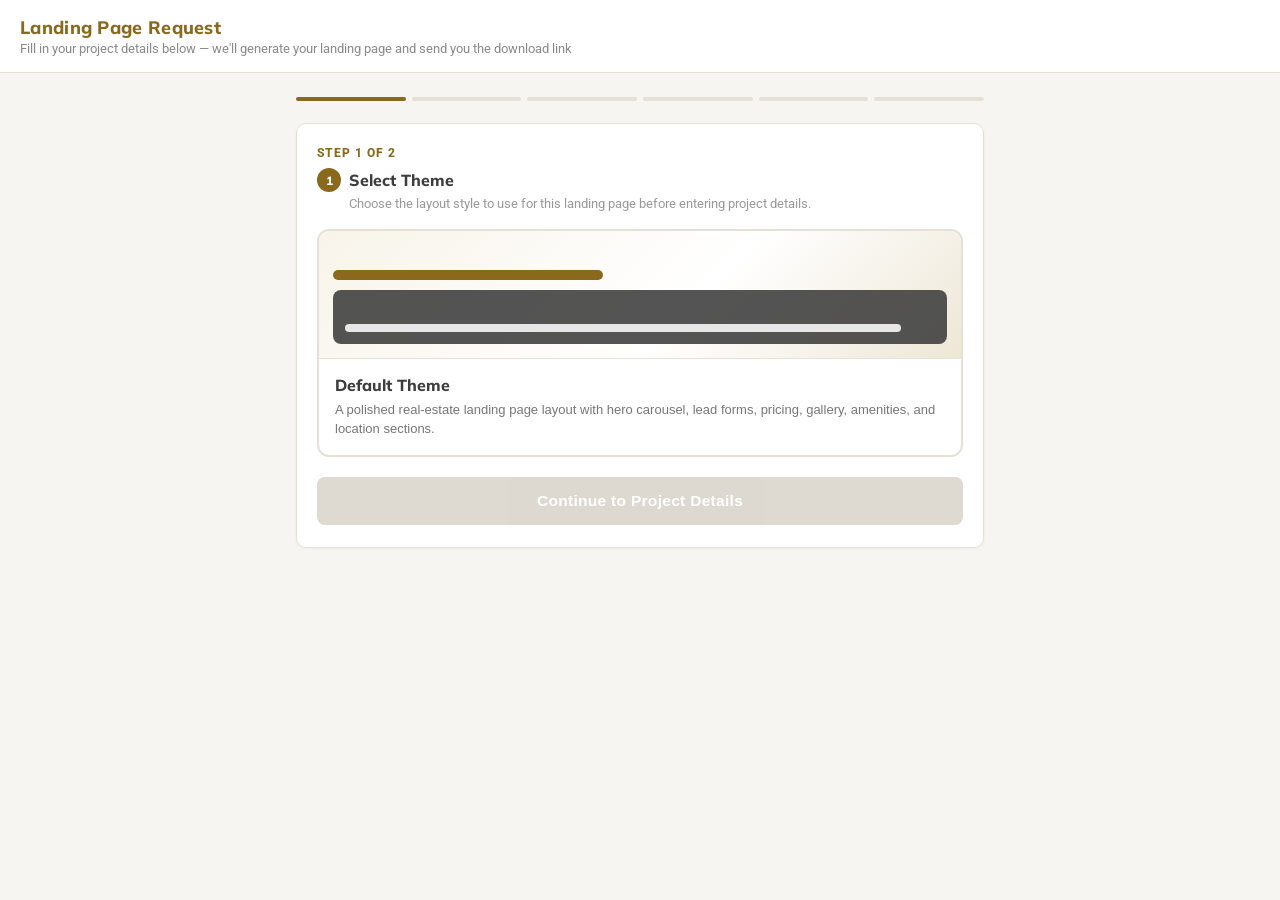
<file: landing-page-request.html>
<!DOCTYPE html>
<html lang="en">
<head>
<meta charset="utf-8" />
<meta name="viewport" content="width=device-width, initial-scale=1, shrink-to-fit=no" />
<title>New Landing Page Request</title>
<link rel="preconnect" href="https://fonts.googleapis.com">
<link rel="preconnect" href="https://fonts.gstatic.com" crossorigin>
<link href="https://fonts.googleapis.com/css2?family=Muli:wght@400;700;800&family=Roboto:wght@400;500;700&display=swap" rel="stylesheet">
<style>
    :root {
        --colorPrimary: #8a691c;
        --colorPrimaryDark: #6e5416;
        --colorSecondary: #3D3D3D;
        --colorBtn: #ffffff;
        --colorBg: #f7f5f1;
        --colorCard: #ffffff;
        --colorBorder: #e6e1d6;
        --radius: 10px;
    }
    * { box-sizing: border-box; }
    body {
        margin: 0;
        background: var(--colorBg);
        font-family: 'Roboto', Arial, sans-serif;
        color: var(--colorSecondary);
        padding-bottom: 60px;
    }
    h1, h2, .brand {
        font-family: 'Muli', 'Roboto', Arial, sans-serif;
    }
    header.topbar {
        background: #ffffff;
        border-bottom: 1px solid var(--colorBorder);
        padding: 16px 20px;
        position: sticky;
        top: 0;
        z-index: 10;
    }
    header.topbar .brand {
        font-weight: 800;
        font-size: 18px;
        color: var(--colorPrimary);
        letter-spacing: 0.3px;
    }
    header.topbar .sub {
        font-size: 12.5px;
        color: #8a8a8a;
        margin-top: 2px;
    }
    main {
        max-width: 720px;
        margin: 24px auto;
        padding: 0 16px;
    }
    .progress {
        display: flex;
        gap: 6px;
        margin-bottom: 22px;
    }
    .progress .seg {
        flex: 1;
        height: 4px;
        border-radius: 4px;
        background: var(--colorBorder);
        transition: background 0.3s;
    }
    .progress .seg.active { background: var(--colorPrimary); }

    .card {
        background: var(--colorCard);
        border: 1px solid var(--colorBorder);
        border-radius: var(--radius);
        padding: 22px 20px;
        margin-bottom: 18px;
        box-shadow: 0 1px 3px rgba(0,0,0,0.04);
    }
    .card h2 {
        font-size: 16px;
        font-weight: 800;
        color: var(--colorSecondary);
        margin: 0 0 4px;
        display: flex;
        align-items: center;
        gap: 8px;
    }
    .card h2 .num {
        background: var(--colorPrimary);
        color: #fff;
        width: 24px; height: 24px;
        border-radius: 50%;
        font-size: 12px;
        display: flex; align-items: center; justify-content: center;
        flex-shrink: 0;
    }
    .card .hint {
        font-size: 12.5px;
        color: #999;
        margin: 0 0 16px 32px;
    }
    label {
        display: block;
        font-size: 13px;
        font-weight: 500;
        margin-bottom: 6px;
        color: #555;
    }
    .field { margin-bottom: 14px; }
    input[type="text"],
    input[type="tel"],
    input[type="email"],
    input[type="url"],
    textarea,
    select {
        width: 100%;
        padding: 11px 12px;
        border: 1px solid #d9d4c8;
        border-radius: 8px;
        font-size: 14.5px;
        font-family: 'Roboto', sans-serif;
        color: var(--colorSecondary);
        background: #fff;
        transition: border-color 0.2s, box-shadow 0.2s;
    }
    input:focus, textarea:focus, select:focus {
        outline: none;
        border-color: var(--colorPrimary);
        box-shadow: 0 0 0 3px rgba(138,105,28,0.12);
    }
    textarea { resize: vertical; min-height: 60px; }
    .row2 {
        display: grid;
        grid-template-columns: 1fr 1fr;
        gap: 12px;
    }
    @media (max-width: 560px) {
        .row2 { grid-template-columns: 1fr; }
    }

    /* Pricing rows */
    .price-row {
        display: grid;
        grid-template-columns: 1fr 1fr 1fr auto;
        gap: 8px;
        margin-bottom: 8px;
        align-items: center;
    }
    @media (max-width: 560px) {
        .price-row { grid-template-columns: 1fr 1fr; }
        .price-row .price-remove { grid-column: span 2; justify-self: end; }
    }
    .price-row input { font-size: 13.5px; padding: 9px 10px; }
    .price-remove {
        background: none;
        border: none;
        color: #b23b3b;
        font-size: 13px;
        cursor: pointer;
        padding: 6px 8px;
        white-space: nowrap;
    }
    .add-row-btn {
        background: #fbf9f4;
        border: 1px dashed var(--colorPrimary);
        color: var(--colorPrimary);
        border-radius: 8px;
        padding: 10px;
        width: 100%;
        font-size: 13.5px;
        font-weight: 600;
        cursor: pointer;
        margin-top: 4px;
    }
    .add-row-btn:hover { background: #f5efe2; }
    .add-row-group {
        display: flex;
        gap: 8px;
        margin-top: 4px;
    }
    .add-row-group .add-row-btn { margin-top: 0; }
    .add-multi-btn {
        background: #fbf9f4;
        border: 1px solid var(--colorPrimary);
        color: var(--colorPrimary);
        border-radius: 8px;
        padding: 10px;
        width: 100%;
        font-size: 13.5px;
        font-weight: 600;
        cursor: pointer;
        text-align: center;
        display: flex;
        align-items: center;
        justify-content: center;
    }
    .add-multi-btn:hover { background: #f5efe2; }

    /* Highlights */
    .tag-list {
        display: flex;
        flex-wrap: wrap;
        gap: 8px;
        margin-top: 8px;
    }
    .tag-list .tag {
        background: #f2ede1;
        border: 1px solid var(--colorBorder);
        border-radius: 20px;
        padding: 6px 12px;
        font-size: 13px;
        display: flex;
        align-items: center;
        gap: 6px;
    }
    .tag button {
        background: none; border: none; color: #999; cursor: pointer; font-size: 13px;
    }

    /* Upload boxes (single, fixed slots: logo / master plan) */
    .upload-grid {
        display: grid;
        grid-template-columns: repeat(2, 1fr);
        gap: 12px;
    }
    @media (max-width: 560px) {
        .upload-grid { grid-template-columns: 1fr; }
    }
    .upload-box {
        border: 1.5px dashed #d9d4c8;
        border-radius: 8px;
        padding: 14px;
        text-align: center;
        cursor: pointer;
        transition: border-color 0.2s, background 0.2s;
        position: relative;
        overflow: hidden;
        display: block;
    }
    .upload-box:hover { border-color: var(--colorPrimary); background: #fbf9f4; }
    .upload-box input { display: none; }
    .upload-box .label {
        font-size: 13px;
        font-weight: 600;
        color: var(--colorSecondary);
    }
    .upload-box .req { color: var(--colorPrimary); font-size: 11px; }
    .upload-box .status {
        font-size: 11.5px;
        color: #8a8a8a;
        margin-top: 4px;
        word-break: break-all;
    }
    .upload-box img.thumb {
        width: 100%;
        height: 70px;
        object-fit: cover;
        border-radius: 6px;
        margin-bottom: 8px;
    }

    /* Dynamic repeatable image lists (slider / floor plan / gallery / amenities) */
    .dyn-list {
        display: grid;
        grid-template-columns: repeat(2, 1fr);
        gap: 12px;
        margin-bottom: 10px;
    }
    @media (max-width: 560px) {
        .dyn-list { grid-template-columns: 1fr; }
    }
    .dyn-item {
        border: 1px solid var(--colorBorder);
        border-radius: 8px;
        padding: 10px;
        background: #fcfbf8;
        position: relative;
    }
    .dyn-item .upload-box {
        border-style: dashed;
        padding: 12px;
        margin-bottom: 8px;
    }
    .dyn-item .upload-box img.thumb { height: 90px; }
    .dyn-item .dyn-text-input {
        width: 100%;
        padding: 8px 10px;
        border: 1px solid #d9d4c8;
        border-radius: 6px;
        font-size: 13px;
        font-family: 'Roboto', sans-serif;
        margin-bottom: 6px;
    }
    .dyn-remove-btn {
        position: absolute;
        top: 6px;
        right: 6px;
        background: rgba(255,255,255,0.92);
        border: 1px solid var(--colorBorder);
        color: #b23b3b;
        border-radius: 50%;
        width: 24px;
        height: 24px;
        font-size: 13px;
        line-height: 1;
        cursor: pointer;
        z-index: 2;
        display: flex;
        align-items: center;
        justify-content: center;
    }
    .dyn-item .req-badge {
        position: absolute;
        top: 6px;
        left: 6px;
        background: var(--colorPrimary);
        color: #fff;
        font-size: 9.5px;
        font-weight: 700;
        padding: 2px 6px;
        border-radius: 10px;
        z-index: 2;
        letter-spacing: 0.3px;
    }

    /* Theme colour pickers */
    .color-grid {
        display: grid;
        grid-template-columns: repeat(3, 1fr);
        gap: 12px;
    }
    @media (max-width: 560px) {
        .color-grid { grid-template-columns: 1fr 1fr; }
    }
    .color-field {
        border: 1px solid var(--colorBorder);
        border-radius: 8px;
        padding: 10px;
        text-align: center;
        background: #fcfbf8;
    }
    .color-field label {
        font-size: 12px;
        margin-bottom: 8px;
    }
    .color-field input[type="color"] {
        width: 100%;
        height: 40px;
        border: 1px solid #d9d4c8;
        border-radius: 6px;
        padding: 2px;
        cursor: pointer;
        background: #fff;
    }
    .color-field .hex {
        font-size: 11px;
        color: #999;
        margin-top: 6px;
        font-family: monospace;
    }
    .theme-preview {
        margin-top: 14px;
        border: 1px solid var(--colorBorder);
        border-radius: 8px;
        overflow: hidden;
    }
    .theme-preview .tp-nav {
        display: flex;
        justify-content: center;
        gap: 4px;
        padding: 8px 10px 0;
        flex-wrap: wrap;
        background: #fff;
    }
    .theme-preview .tp-nav .tp-nav-link {
        font-size: 10.5px;
        font-weight: 600;
        padding: 5px 9px;
        border-radius: 4px;
        color: #333;
    }
    .theme-preview .tp-nav .tp-nav-link.active {
        /* colors set dynamically in updateThemePreview() */
    }
    .theme-preview .tp-section-head {
        font-size: 12.5px;
        font-weight: 800;
        text-transform: uppercase;
        letter-spacing: 0.3px;
        text-align: center;
        padding: 8px 10px 0;
        background: #fff;
    }
    .theme-preview .tp-header {
        padding: 14px;
        text-align: center;
    }
    .theme-preview .tp-header .tp-badge {
        display: inline-block;
        font-size: 10.5px;
        font-weight: 700;
        padding: 3px 10px;
        border-radius: 12px;
        margin-bottom: 8px;
        letter-spacing: 0.4px;
    }
    .theme-preview .tp-header .tp-title {
        font-weight: 800;
        font-size: 15px;
        display: block;
        margin-bottom: 8px;
    }
    .theme-preview .tp-header .tp-btn {
        display: inline-block;
        font-size: 12.5px;
        font-weight: 700;
        padding: 9px 18px;
        border-radius: 6px;
        border: none;
    }

    /* Submit */
    .submit-btn {
        width: 100%;
        border: none;
        border-radius: 8px;
        padding: 15px;
        font-size: 15.5px;
        font-weight: 700;
        color: #fff;
        cursor: pointer;
        background: linear-gradient(-45deg, var(--colorPrimary), #ac821f, var(--colorPrimary), #b99031);
        background-size: 300% 300%;
        animation: gradientMove 4s ease infinite;
        letter-spacing: 0.3px;
    }
    @keyframes gradientMove {
        0% { background-position: 0% 50%; }
        50% { background-position: 100% 50%; }
        100% { background-position: 0% 50%; }
    }
    .submit-btn:disabled { opacity: 0.6; cursor: not-allowed; animation: none; }

    .error-msg {
        color: #b23b3b;
        font-size: 12.5px;
        margin-top: 6px;
        display: none;
    }

    /* Success screen */
    #successScreen {
        display: none;
        text-align: center;
        padding: 60px 20px;
    }
    #successScreen .check {
        width: 64px; height: 64px;
        border-radius: 50%;
        background: var(--colorPrimary);
        color: #fff;
        display: flex; align-items: center; justify-content: center;
        font-size: 30px;
        margin: 0 auto 18px;
    }
    #successScreen h2 { font-size: 20px; margin-bottom: 8px; }
    #successScreen p { color: #777; font-size: 14px; max-width: 380px; margin: 0 auto; }

    #formScreen.hidden { display: none; }

    /* ---------- Section picker (nav-driven show/hide) ---------- */
    .section-picker {
        position: relative;
        margin-bottom: 18px;
    }
    .section-picker-btn {
        width: 100%;
        text-align: left;
        background: #fff;
        border: 1px solid #d9d4c8;
        border-radius: 8px;
        padding: 12px 14px;
        font-size: 14px;
        font-weight: 600;
        color: var(--colorSecondary);
        cursor: pointer;
        display: flex;
        align-items: center;
        justify-content: space-between;
    }
    .section-picker-btn .chev { transition: transform 0.2s; color: var(--colorPrimary); }
    .section-picker-btn.open .chev { transform: rotate(180deg); }
    .section-picker-panel {
        display: none;
        position: absolute;
        left: 0; right: 0;
        top: calc(100% + 6px);
        background: #fff;
        border: 1px solid var(--colorBorder);
        border-radius: 8px;
        box-shadow: 0 6px 18px rgba(0,0,0,0.12);
        padding: 8px;
        z-index: 20;
    }
    .section-picker-panel.open { display: block; }
    .section-picker-panel label {
        display: flex;
        align-items: center;
        gap: 10px;
        font-size: 13.5px;
        font-weight: 500;
        color: var(--colorSecondary);
        padding: 9px 8px;
        border-radius: 6px;
        margin: 0;
        cursor: pointer;
    }
    .section-picker-panel label:hover { background: #fbf9f4; }
    .section-picker-panel input[type="checkbox"] { width: 16px; height: 16px; accent-color: var(--colorPrimary); }
    .section-picker-panel .locked { opacity: 0.6; cursor: not-allowed; }

    /* ---------- Lightbox / enquiry click-behaviour toggle ---------- */
    .click-toggle {
        display: flex;
        align-items: center;
        gap: 8px;
        font-size: 12.5px;
        font-weight: 500;
        color: #666;
        background: #fbf9f4;
        border: 1px solid var(--colorBorder);
        border-radius: 8px;
        padding: 9px 12px;
        margin-bottom: 10px;
        cursor: pointer;
    }
    .click-toggle input { width: 15px; height: 15px; accent-color: var(--colorPrimary); margin: 0; }

    /* ---------- Auto layout hint ---------- */
    .layout-hint {
        font-size: 11.5px;
        color: #999;
        margin: -4px 0 10px;
    }

    .card.section-hidden { display: none; }

    /* ---------- Theme selection ---------- */
    #themeScreen {
        display: block;
    }
    .step-kicker {
        color: var(--colorPrimary);
        font-size: 12px;
        font-weight: 800;
        letter-spacing: 0.08em;
        margin: 0 0 8px;
        text-transform: uppercase;
    }
    .theme-grid {
        display: grid;
        grid-template-columns: repeat(auto-fit, minmax(220px, 1fr));
        gap: 14px;
        margin-top: 18px;
    }
    .theme-card {
        width: 100%;
        text-align: left;
        background: #fff;
        border: 2px solid var(--colorBorder);
        border-radius: 12px;
        padding: 0;
        overflow: hidden;
        cursor: pointer;
        transition: border-color 0.2s, box-shadow 0.2s, transform 0.2s;
    }
    .theme-card:hover, .theme-card:focus {
        border-color: rgba(138,105,28,0.55);
        box-shadow: 0 8px 22px rgba(0,0,0,0.08);
        outline: none;
        transform: translateY(-2px);
    }
    .theme-card.selected {
        border-color: var(--colorPrimary);
        box-shadow: 0 0 0 4px rgba(138,105,28,0.12), 0 8px 22px rgba(0,0,0,0.08);
    }
    .theme-preview-placeholder {
        min-height: 128px;
        background: linear-gradient(135deg, #f8f4ea 0%, #ffffff 58%, #eee7d7 100%);
        border-bottom: 1px solid var(--colorBorder);
        padding: 14px;
        display: flex;
        flex-direction: column;
        gap: 10px;
        justify-content: flex-end;
    }
    .theme-preview-placeholder .preview-bar {
        height: 10px;
        width: 44%;
        border-radius: 999px;
        background: var(--colorPrimary);
    }
    .theme-preview-placeholder .preview-panel {
        height: 54px;
        border-radius: 8px;
        background: rgba(61,61,61,0.88);
        position: relative;
    }
    .theme-preview-placeholder .preview-panel::after {
        content: '';
        position: absolute;
        left: 12px; right: 46px; bottom: 12px;
        height: 8px;
        border-radius: 999px;
        background: rgba(255,255,255,0.86);
    }
    .theme-card-body { padding: 16px; }
    .theme-card-title {
        color: var(--colorSecondary);
        font-family: 'Muli', 'Roboto', Arial, sans-serif;
        font-size: 16px;
        font-weight: 800;
        margin: 0 0 6px;
    }
    .theme-card-desc {
        color: #777;
        font-size: 13px;
        line-height: 1.45;
        margin: 0;
    }
    .theme-actions { margin-top: 20px; }
    .theme-actions .submit-btn:disabled { background: #c8c1b3; }
    #formScreen { display: none; }
    #formScreen.active { display: block; }
    .schema-hidden { display: none !important; }
</style>
</head>
<body>

<header class="topbar">
    <div class="brand">Landing Page Request</div>
    <div class="sub">Fill in your project details below — we'll generate your landing page and send you the download link</div>
</header>

<main>
    <section id="themeScreen" aria-labelledby="themeSelectionTitle">
        <div class="progress">
            <div class="seg active"></div><div class="seg"></div><div class="seg"></div>
            <div class="seg"></div><div class="seg"></div><div class="seg"></div>
        </div>
        <div class="card">
            <p class="step-kicker">Step 1 of 2</p>
            <h2 id="themeSelectionTitle"><span class="num">1</span> Select Theme</h2>
            <p class="hint">Choose the layout style to use for this landing page before entering project details.</p>
            <div class="theme-grid" id="themeGrid" role="radiogroup" aria-label="Available landing page themes"></div>
            <div class="error-msg" id="themeError">Please select a theme to continue.</div>
            <div class="theme-actions">
                <button type="button" class="submit-btn" id="continueThemeBtn" disabled>Continue to Project Details</button>
            </div>
        </div>
    </section>

    <div id="formScreen">
        <div class="progress">
            <div class="seg active"></div><div class="seg active"></div><div class="seg active"></div>
            <div class="seg active"></div><div class="seg active"></div><div class="seg active"></div>
        </div>

        <form id="requestForm">

            <!-- SECTION PICKER: choose which nav sections to include; matching cards below show/hide -->
            <div class="section-picker">
                <button type="button" class="section-picker-btn" id="sectionPickerBtn">
                    <span id="sectionPickerLabel">Which sections do you want on your page?</span>
                    <span class="chev">&#9662;</span>
                </button>
                <div class="section-picker-panel" id="sectionPickerPanel">
                    <label class="locked"><input type="checkbox" checked disabled> Overview (always included)</label>
                    <label><input type="checkbox" class="section-toggle" data-section="price" checked> Price</label>
                    <label><input type="checkbox" class="section-toggle" data-section="floorplan" checked> Floor Plan</label>
                    <label><input type="checkbox" class="section-toggle" data-section="gallery" checked> Gallery</label>
                    <label><input type="checkbox" class="section-toggle" data-section="location" checked> Location</label>
                </div>
            </div>

            <!-- SECTION 1: PROJECT BASICS -->
            <div class="card">
                <h2><span class="num">1</span> Project Details</h2>
                <p class="hint">Basic information shown at the top of the page</p>

                <div class="field">
                    <label for="projectName">Project Name *</label>
                    <input type="text" id="projectName" required placeholder="e.g. Southern Star" />
                </div>
                <div class="row2">
                    <div class="field">
                        <label for="statusBadge">Status Badge</label>
                        <input type="text" id="statusBadge" placeholder="e.g. Launching Soon" />
                    </div>
                    <div class="field">
                        <label for="priceRange">Overall Price Range *</label>
                        <input type="text" id="priceRange" required placeholder="e.g. 2.9 - 5 Cr Onwards" />
                    </div>
                </div>
                <div class="field">
                    <label for="address">Address / Location Line *</label>
                    <input type="text" id="address" required placeholder="e.g. Begur Road, Off Bannerghatta Road" />
                </div>
                <div class="row2">
                    <div class="field">
                        <label for="landArea">Land Area</label>
                        <input type="text" id="landArea" placeholder="e.g. 33 Acres (Phase 1)" />
                    </div>
                    <div class="field">
                        <label for="totalUnits">Total Units</label>
                        <input type="text" id="totalUnits" placeholder="e.g. 2400+ Units" />
                    </div>
                </div>
                <div class="field">
                    <label for="floors">Floors / Towers</label>
                    <input type="text" id="floors" placeholder="e.g. 2B+G+25 Floors" />
                </div>
            </div>

            <!-- SECTION 2: CONTACT -->
            <div class="card">
                <h2><span class="num">2</span> Contact & Leads</h2>
                <p class="hint">Where enquiries from the page should go</p>

                <div class="field">
                    <label for="phone">Phone Number (shown on page & Call button) *</label>
                    <input type="tel" id="phone" required placeholder="e.g. +91 7026667699" />
                </div>
                <div class="row2">
                    <div class="field">
                        <label for="toEmail">Lead Email — sends enquiries here *</label>
                        <input type="email" id="toEmail" required placeholder="e.g. info@yourcompany.com" />
                    </div>
                    <div class="field">
                        <label for="ccEmail">CC Email (optional)</label>
                        <input type="email" id="ccEmail" placeholder="e.g. sales@yourcompany.com" />
                    </div>
                </div>
                <div class="field">
                    <label for="bccEmail">BCC Email (optional)</label>
                    <input type="email" id="bccEmail" placeholder="e.g. archive@yourcompany.com" />
                </div>
                <div class="field">
                    <label for="crmOption">Lead Delivery</label>
                    <select id="crmOption">
                        <option value="email">Email only</option>
                        <option value="crm">Email + CRM Integration</option>
                    </select>
                </div>
                <div class="field" id="crmApiKeyField" style="display:none;">
                    <label for="crmApiKey">CRM API Key (optional — leave blank to use the default)</label>
                    <input type="text" id="crmApiKey" placeholder="e.g. your LeadRat API key" />
                </div>
            </div>

            <!-- SECTION 3: HIGHLIGHTS -->
            <div class="card">
                <h2><span class="num">3</span> Highlights</h2>
                <p class="hint">Short selling points shown in the animated highlight strip</p>
                <div class="field">
                    <label for="highlightInput">Type a highlight and press Enter</label>
                    <input type="text" id="highlightInput" placeholder="e.g. Near IT Parks & Reputed Schools" />
                </div>
                <div class="tag-list" id="highlightTags"></div>
                <div class="field" style="margin-top:16px;">
                    <label for="configHeading">Configurations Heading</label>
                    <input type="text" id="configHeading" placeholder="e.g. Premium 3/4/5 BHK Apartments" />
                </div>
            </div>

            <!-- SECTION 4: PRICING -->
            <div class="card" data-section="price">
                <h2><span class="num">4</span> Unit Pricing</h2>
                <p class="hint">Add one row per unit type — shown below the Configurations Heading, with "Starting Price" above the price</p>
                <div id="priceRows"></div>
                <button type="button" class="add-row-btn" id="addPriceRow">+ Add unit type</button>
            </div>

            <!-- SECTION 5: LOCATION -->
            <div class="card" data-section="location">
                <h2><span class="num">5</span> Location</h2>
                <p class="hint">In Google Maps, tap Share &rarr; Embed a map &rarr; Copy HTML, and paste it below. A plain Maps link or address also works.</p>
                <div class="field">
                    <label for="mapLink">Google Maps Embed Code (or link / address)</label>
                    <input type="text" id="mapLink" placeholder='&lt;iframe src="https://www.google.com/maps/embed?..."&gt;&lt;/iframe&gt;' />
                </div>
                <div class="field" style="margin-top:16px;">
                    <label for="locationAdvInput">Location Advantages — type one and press Enter (shown as a bullet list below the map)</label>
                    <input type="text" id="locationAdvInput" placeholder="e.g. 5 mins to Metro Station" />
                </div>
                <div class="tag-list" id="locationAdvTags"></div>
            </div>

            <!-- SECTION 6: ABOUT BUILDER -->
            <div class="card">
                <h2><span class="num">6</span> About Builder</h2>
                <p class="hint">Optional — adds an "About Builder" tab to the page navigation with a short write-up. Leave the text blank to skip this section entirely (nav tab won't appear either).</p>
                <div class="field">
                    <label for="aboutBuilderHeading">Heading</label>
                    <input type="text" id="aboutBuilderHeading" placeholder="e.g. About Prestige Group" />
                </div>
                <div class="field">
                    <label for="aboutBuilderText">About Text</label>
                    <textarea id="aboutBuilderText" rows="5" placeholder="A short paragraph about the builder/developer's track record, founding year, notable projects, etc."></textarea>
                </div>
            </div>

            <!-- SECTION 7: DISCLAIMER -->
            <div class="card">
                <h2><span class="num">7</span> Disclaimer</h2>
                <p class="hint">Shown in the footer of the generated page — edit freely to match your brokerage/RERA details. Want an "Authorized Partner" logo shown beside this text in a two-column layout? Upload it under Section 8 (Logo & Master Plan) — if you skip it, this text just stays full-width like today.</p>
                <div class="field">
                    <label for="disclaimerText">Disclaimer Text</label>
                    <textarea id="disclaimerText" rows="5">The content is for information purposes only and does not constitute an offer to avail of any service. Prices mentioned are subject to change without notice and properties mentioned are subject to availability. Images for representation purposes only. This is the official website of Authorized Marketing Partner - PROPERTY MATRIMONY | RERA No: PRM/KA/RERA/1251/446/AG/230412/003574. We may share data with RERA registered brokers/companies for further processing. We may also send updates to the mobile number/email id registered with us. All Rights Reserved.</textarea>
                </div>
            </div>

            <!-- SECTION 7: THEME COLORS -->
            <div class="card">
                <h2><span class="num">8</span> Theme Colors</h2>
                <p class="hint">Every themed color on the generated page — accents, overlays, card backgrounds — is driven by these five</p>
                <div class="color-grid">
                    <div class="color-field">
                        <label for="colorPrimary">Primary (accents, price, buttons)</label>
                        <input type="color" id="colorPrimary" value="#8a691c" />
                        <div class="hex" id="hex_colorPrimary">#8a691c</div>
                    </div>
                    <div class="color-field">
                        <label for="colorSecondary">Secondary (headings, text)</label>
                        <input type="color" id="colorSecondary" value="#3d3d3d" />
                        <div class="hex" id="hex_colorSecondary">#3d3d3d</div>
                    </div>
                    <div class="color-field">
                        <label for="colorBtn">Button / Light Text Color</label>
                        <input type="color" id="colorBtn" value="#ffffff" />
                        <div class="hex" id="hex_colorBtn">#ffffff</div>
                    </div>
                    <div class="color-field">
                        <label for="colorCard">Card / Block Background</label>
                        <input type="color" id="colorCard" value="#eae5e4" />
                        <div class="hex" id="hex_colorCard">#eae5e4</div>
                    </div>
                    <div class="color-field">
                        <label for="colorOverlay">Photo Overlay Tint</label>
                        <input type="color" id="colorOverlay" value="#1a1a1a" />
                        <div class="hex" id="hex_colorOverlay">#1a1a1a</div>
                    </div>
                </div>
                <div class="theme-preview">
                    <div class="tp-nav" id="tpNav">
                        <span class="tp-nav-link" id="tpNavLink1">Home</span>
                        <span class="tp-nav-link active" id="tpNavLink2">Amenities</span>
                        <span class="tp-nav-link" id="tpNavLink3">Gallery</span>
                    </div>
                    <div class="tp-header" id="themePreviewHeader">
                        <span class="tp-badge" id="tpBadge">Launching Soon</span>
                        <span class="tp-title" id="tpTitle">Your Project Name</span>
                        <button type="button" class="tp-btn" id="tpBtn">Enquire Now</button>
                    </div>
                    <div class="tp-section-head" id="tpSectionHead">Amenities</div>
                    <div id="tpCard" style="height:70px;display:flex;align-items:flex-end;padding:10px;">
                        <div id="tpCardOverlay" style="width:100%;height:100%;display:flex;align-items:flex-end;padding:8px;border-radius:6px;">
                            <span id="tpCardText" style="font-size:12px;font-weight:700;">2 BHK — Sample Card</span>
                        </div>
                    </div>
                </div>
            </div>

            <!-- SECTION 8: LOGO & MASTER PLAN (single images) -->
            <div class="card">
                <h2><span class="num">9</span> Logo & Master Plan</h2>
                <p class="hint">One image each — these have a single fixed slot on the page. "Authorized Partner Logo" is optional and appears next to the Disclaimer text in the footer — leave it blank to keep the disclaimer full-width, exactly as it is today.</p>
                <div class="upload-grid" id="singleUploadGrid"></div>
                <label class="click-toggle">
                    <input type="checkbox" id="masterplanLightbox">
                    Master Plan: click image to view (lightbox) instead of opening the Enquiry form
                </label>
            </div>

            <!-- SECTION 9: SLIDER IMAGES (unlimited) -->
            <div class="card">
                <h2><span class="num">10</span> Slider Images</h2>
                <p class="hint">Shown in the top banner carousel — add as many as you like, first one is required</p>
                <div class="dyn-list" id="sliderList"></div>
                <div class="add-row-group">
                    <button type="button" class="add-row-btn" id="addSlider">+ Add slider image</button>
                    <label class="add-multi-btn">
                        + Add multiple at once
                        <input type="file" id="sliderMultiInput" accept="image/*" multiple hidden>
                    </label>
                </div>
            </div>

            <!-- SECTION 10: FLOOR PLAN IMAGES (unlimited) -->
            <div class="card" data-section="floorplan">
                <h2><span class="num">11</span> Floor Plan Images</h2>
                <p class="hint">One image + unit type label per plan — add as many as you like</p>
                <label class="click-toggle">
                    <input type="checkbox" id="floorplanLightbox">
                    Click image to view (lightbox) instead of opening the Enquiry form
                </label>
                <p class="layout-hint">Layout adapts automatically — 1-3 plans show as a grid, 4+ become a swipeable slider</p>
                <div class="dyn-list" id="floorplanList"></div>
                <div class="add-row-group">
                    <button type="button" class="add-row-btn" id="addFloorplan">+ Add floor plan</button>
                    <label class="add-multi-btn">
                        + Add multiple at once
                        <input type="file" id="floorplanMultiInput" accept="image/*" multiple hidden>
                    </label>
                </div>
            </div>

            <!-- SECTION 11: GALLERY IMAGES (unlimited) -->
            <div class="card" data-section="gallery">
                <h2><span class="num">12</span> Gallery Images</h2>
                <p class="hint">Photos shown in the gallery grid — add as many as you like</p>
                <label class="click-toggle">
                    <input type="checkbox" id="galleryLightbox" checked>
                    Click photo to view (lightbox) instead of opening the Enquiry form
                </label>
                <p class="layout-hint">Layout adapts automatically — 1-3 photos show as a grid, 4+ become a swipeable slider</p>
                <div class="dyn-list" id="galleryList"></div>
                <div class="add-row-group">
                    <button type="button" class="add-row-btn" id="addGallery">+ Add gallery photo</button>
                    <label class="add-multi-btn">
                        + Add multiple at once
                        <input type="file" id="galleryMultiInput" accept="image/*" multiple hidden>
                    </label>
                </div>
            </div>

            <!-- SECTION 13: AMENITIES (unlimited, image + text) -->
            <div class="card">
                <h2><span class="num">13</span> Amenities</h2>
                <p class="hint">One image + name per amenity (e.g. Swimming Pool, Gym) — add as many as you like</p>
                <label class="click-toggle">
                    <input type="checkbox" id="amenityLightbox">
                    Click image to view (lightbox) instead of opening the Enquiry form
                </label>
                <div class="dyn-list" id="amenityList"></div>
                <div class="add-row-group">
                    <button type="button" class="add-row-btn" id="addAmenity">+ Add amenity</button>
                    <label class="add-multi-btn">
                        + Add multiple at once
                        <input type="file" id="amenityMultiInput" accept="image/*" multiple hidden>
                    </label>
                </div>
            </div>

            <!-- SECTION 14: ANALYTICS & CONVERSION TRACKING -->
            <div class="card">
                <h2><span class="num">14</span> Analytics & Conversion Tracking</h2>
                <p class="hint">Optional — both fields are blank by default, so a new page ships with no tracking until you fill these in. Nothing here reuses another client's tracking IDs.</p>
                <div class="field">
                    <label for="gtagId">Google Tag ID (GA4 "G-XXXXXXX" or Google Ads "AW-XXXXXXX")</label>
                    <input type="text" id="gtagId" placeholder="e.g. G-ABC1234 or AW-1234567890" />
                </div>
                <div class="field" style="margin-top:16px;">
                    <label for="conversionSendTo">Google Ads Conversion "Send To" ID (optional)</label>
                    <input type="text" id="conversionSendTo" placeholder="e.g. AW-1234567890/AbCdEfGhIjKlMnOp" />
                    <p class="hint" style="margin-top:6px;">Found in Google Ads under Conversions &rarr; your action &rarr; Tag setup. When set, this fires as a conversion event on the Thank You page shown right after someone submits the enquiry form. If you only fill this in and leave the Tag ID above blank, the Tag ID is inferred automatically from the part before the "/".</p>
                </div>
            </div>


            <div class="error-msg" id="formError">Please fill in all required fields marked with *.</div>
            <button type="submit" class="submit-btn" id="submitBtn">Submit Request</button>
        </form>
    </div>

    <div id="successScreen">
        <div class="check">✓</div>
        <h2 id="successTitle">Request submitted!</h2>
        <p id="successMsg">We're generating your landing page now. You'll receive the download link by email shortly — you can also check back here with your reference below.</p>
        <p style="margin-top:14px;font-weight:700;color:var(--colorSecondary)" id="refNumber"></p>
        <a href="#" id="previewBtn" target="_blank" style="display:none;margin-top:22px;" class="submit-btn">&#128065; Preview Landing Page</a>
        <a href="#" id="downloadBtn" target="_blank" style="display:none;margin-top:12px;" class="submit-btn" >⬇ Download Landing Page (.zip)</a>
        <p style="margin-top:16px;">
            <button type="button" id="editDetailsBtn" style="background:none;border:1px solid var(--colorBorder);border-radius:8px;padding:10px 18px;color:var(--colorPrimary);font-weight:700;font-size:13.5px;cursor:pointer;margin-right:10px;">&#9998; Edit details</button>
            <button type="button" id="startOverBtn" style="background:none;border:none;color:var(--colorPrimary);text-decoration:underline;font-size:13.5px;cursor:pointer;">Create another landing page</button>
        </p>
    </div>
</main>

<script>
/* =========================================================
   CONFIG — the only line an admin needs to set once.
   Point this at your hosted generate.php (see backend/README.md).
   ========================================================= */
const WEBHOOK_URL = "https://luxury-residences.online/LP-Generator/backend/generate.php";
const THEME_SCHEMAS = {
    default: {
        sections: [
            { id: 'project', fields: ['projectName', 'statusBadge', 'priceRange', 'address', 'landArea', 'totalUnits', 'floors'] },
            { id: 'contact', fields: ['phone', 'toEmail', 'ccEmail', 'bccEmail', 'crmOption', 'crmApiKey'] },
            { id: 'content', fields: ['highlights', 'configHeading', 'priceRows', 'mapLink', 'locationAdvantages', 'aboutBuilderHeading', 'aboutBuilderText', 'disclaimerText'] },
            { id: 'style', fields: ['colorPrimary', 'colorSecondary', 'colorBtn', 'colorCard', 'colorOverlay'] },
            { id: 'media', fields: ['logo', 'masterplan', 'authPartnerLogo', 'slider', 'floorplanImage', 'galleryImage', 'amenityImage'] },
            { id: 'tracking', fields: ['gtagId', 'conversionSendTo'] },
        ],
        validation: {
            requiredFields: ['projectName', 'priceRange', 'address', 'phone', 'toEmail'],
            requiredUploads: { slider: 1 },
            formats: { toEmail: 'email', ccEmail: 'email', bccEmail: 'email' }
        },
        supportedTypes: ['text', 'textarea', 'rich_text', 'image', 'images', 'video', 'videos', 'buttons', 'list', 'faqs', 'testimonials', 'pricing_cards', 'feature_cards', 'team_members', 'custom_repeatable']
    }
};
const AVAILABLE_THEMES = [
    {
        id: 'default',
        name: 'Default Theme',
        description: 'A polished real-estate landing page layout with hero carousel, lead forms, pricing, gallery, amenities, and location sections.',
        schema: THEME_SCHEMAS.default
    },
];
window.generatorState = window.generatorState || {};
window.generatorState.selectedTheme = '';

/* ---------- Theme selection ---------- */
const themeScreen = document.getElementById('themeScreen');
const formScreen = document.getElementById('formScreen');
const themeGrid = document.getElementById('themeGrid');
const themeError = document.getElementById('themeError');
const continueThemeBtn = document.getElementById('continueThemeBtn');

function getSelectedThemeSchema() {
    const selected = AVAILABLE_THEMES.find(theme => theme.id === window.generatorState.selectedTheme);
    return selected ? selected.schema : null;
}

function getSchemaFieldNames(schema) {
    return new Set((schema?.sections || []).flatMap(section => section.fields || []));
}

function setFieldVisibility(fieldName, visible) {
    const aliases = {
        slider: ['sliderList', 'addSlider', 'sliderMultiInput'],
        floorplanImage: ['floorplanList', 'addFloorplan', 'floorplanMultiInput', 'floorplanLightbox'],
        galleryImage: ['galleryList', 'addGallery', 'galleryMultiInput', 'galleryLightbox'],
        amenityImage: ['amenityList', 'addAmenity', 'amenityMultiInput', 'amenityLightbox'],
        logo: ['file_logo'],
        masterplan: ['file_masterplan', 'masterplanLightbox'],
        authPartnerLogo: ['file_authPartnerLogo'],
        priceRows: ['priceRows', 'addPriceRow'],
        highlights: ['highlightInput', 'highlightTags'],
        locationAdvantages: ['locationAdvInput', 'locationAdvTags'],
    };
    [fieldName, ...(aliases[fieldName] || [])].forEach(id => {
        const el = document.getElementById(id);
        if (!el) return;
        const wrapper = el.closest('.field, .card, .upload-box, .add-row-group, .click-toggle') || el;
        wrapper.classList.toggle('schema-hidden', !visible);
        wrapper.querySelectorAll?.('input, textarea, select, button').forEach(input => {
            if (!visible) input.required = false;
        });
    });
}

function applyThemeSchema(themeId) {
    const schema = AVAILABLE_THEMES.find(theme => theme.id === themeId)?.schema;
    if (!schema) return;
    const allowedFields = getSchemaFieldNames(schema);
    const knownFields = new Set(Object.values(THEME_SCHEMAS).flatMap(theme => (theme.sections || []).flatMap(section => section.fields || [])));
    knownFields.forEach(field => setFieldVisibility(field, allowedFields.has(field)));

    Object.entries(schema.validation?.formats || {}).forEach(([field, format]) => {
        const el = document.getElementById(field);
        if (el && format === 'email') el.type = 'email';
    });
    (schema.validation?.requiredFields || []).forEach(field => {
        const el = document.getElementById(field);
        if (el) el.required = true;
    });
}

function selectTheme(themeId) {
    window.generatorState.selectedTheme = themeId;
    applyThemeSchema(themeId);
    themeError.style.display = 'none';
    continueThemeBtn.disabled = false;
    themeGrid.querySelectorAll('.theme-card').forEach(card => {
        const selected = card.dataset.themeId === themeId;
        card.classList.toggle('selected', selected);
        card.setAttribute('aria-checked', selected ? 'true' : 'false');
        card.tabIndex = selected ? 0 : -1;
    });
}

function renderThemeCards() {
    themeGrid.innerHTML = AVAILABLE_THEMES.map((theme, index) => `
        <button type="button" class="theme-card" role="radio" aria-checked="false" data-theme-id="${theme.id}" tabindex="${index === 0 ? '0' : '-1'}">
            <div class="theme-preview-placeholder" aria-hidden="true">
                <div class="preview-bar"></div>
                <div class="preview-panel"></div>
            </div>
            <div class="theme-card-body">
                <h3 class="theme-card-title">${theme.name}</h3>
                <p class="theme-card-desc">${theme.description}</p>
            </div>
        </button>
    `).join('');
    themeGrid.querySelectorAll('.theme-card').forEach(card => {
        card.addEventListener('click', () => selectTheme(card.dataset.themeId));
        card.addEventListener('keydown', (e) => {
            if (e.key === 'Enter' || e.key === ' ') {
                e.preventDefault();
                selectTheme(card.dataset.themeId);
            }
        });
    });
}

renderThemeCards();

continueThemeBtn.addEventListener('click', () => {
    if (!window.generatorState.selectedTheme) {
        themeError.style.display = 'block';
        return;
    }
    themeScreen.style.display = 'none';
    formScreen.classList.add('active');
    window.scrollTo({ top: 0, behavior: 'smooth' });
});

/* ---------- Section picker (nav-driven show/hide) ---------- */
const sectionPickerBtn = document.getElementById('sectionPickerBtn');
const sectionPickerPanel = document.getElementById('sectionPickerPanel');
const sectionPickerLabel = document.getElementById('sectionPickerLabel');
const sectionToggleInputs = document.querySelectorAll('.section-toggle');

function updateSectionCards() {
    sectionToggleInputs.forEach(input => {
        const section = input.dataset.section;
        document.querySelectorAll(`[data-section="${section}"]`).forEach(card => {
            card.classList.toggle('section-hidden', !input.checked);
        });
    });
    const total = sectionToggleInputs.length;
    const checked = [...sectionToggleInputs].filter(i => i.checked).length;
    sectionPickerLabel.textContent = checked === total
        ? 'All sections included'
        : `${checked + 1} of ${total + 1} sections included`; // +1 for the always-on Overview
}
sectionToggleInputs.forEach(input => input.addEventListener('change', updateSectionCards));
sectionPickerBtn.addEventListener('click', () => {
    sectionPickerBtn.classList.toggle('open');
    sectionPickerPanel.classList.toggle('open');
});
document.addEventListener('click', (e) => {
    if (!e.target.closest('.section-picker')) {
        sectionPickerBtn.classList.remove('open');
        sectionPickerPanel.classList.remove('open');
    }
});
updateSectionCards();

/* ---------- Lead delivery: Email only vs Email + CRM ---------- */
const crmOptionSelect = document.getElementById('crmOption');
const crmApiKeyField = document.getElementById('crmApiKeyField');
crmOptionSelect.addEventListener('change', () => {
    crmApiKeyField.style.display = crmOptionSelect.value === 'crm' ? 'block' : 'none';
});

/* ---------- Highlights (tag input) ---------- */
const highlights = [];
const highlightInput = document.getElementById('highlightInput');
const highlightTags = document.getElementById('highlightTags');

function renderHighlights() {
    highlightTags.innerHTML = highlights.map((h, i) =>
        `<span class="tag">${h}<button type="button" data-i="${i}">✕</button></span>`
    ).join('');
    highlightTags.querySelectorAll('button').forEach(btn => {
        btn.addEventListener('click', () => {
            highlights.splice(+btn.dataset.i, 1);
            renderHighlights();
        });
    });
}
highlightInput.addEventListener('keydown', (e) => {
    if (e.key === 'Enter' && highlightInput.value.trim()) {
        e.preventDefault();
        highlights.push(highlightInput.value.trim());
        highlightInput.value = '';
        renderHighlights();
    }
});

/* ---------- Location Advantages (tag input) ---------- */
const locationAdvantages = [];
const locationAdvInput = document.getElementById('locationAdvInput');
const locationAdvTags = document.getElementById('locationAdvTags');

function renderLocationAdv() {
    locationAdvTags.innerHTML = locationAdvantages.map((h, i) =>
        `<span class="tag">${h}<button type="button" data-i="${i}">✕</button></span>`
    ).join('');
    locationAdvTags.querySelectorAll('button').forEach(btn => {
        btn.addEventListener('click', () => {
            locationAdvantages.splice(+btn.dataset.i, 1);
            renderLocationAdv();
        });
    });
}
locationAdvInput.addEventListener('keydown', (e) => {
    if (e.key === 'Enter' && locationAdvInput.value.trim()) {
        e.preventDefault();
        locationAdvantages.push(locationAdvInput.value.trim());
        locationAdvInput.value = '';
        renderLocationAdv();
    }
});

/* ---------- Pricing rows ---------- */
const priceRowsEl = document.getElementById('priceRows');

function addPriceRow(type = '', area = '', price = '') {
    const row = document.createElement('div');
    row.className = 'price-row';
    row.innerHTML = `
        <input type="text" placeholder="Type (e.g. 2 BHK)" class="p-type" value="${type}">
        <input type="text" placeholder="Area (e.g. 1100-1200 Sq.ft)" class="p-area" value="${area}">
        <input type="text" placeholder="Price (e.g. 1.2 Cr Onwards)" class="p-price" value="${price}">
        <button type="button" class="price-remove">Remove</button>
    `;
    row.querySelector('.price-remove').addEventListener('click', () => row.remove());
    priceRowsEl.appendChild(row);
}
document.getElementById('addPriceRow').addEventListener('click', () => addPriceRow());
// start with 2 blank rows
addPriceRow();
addPriceRow();

/* ---------- Theme colors ---------- */
const colorIds = ['colorPrimary', 'colorSecondary', 'colorBtn', 'colorCard', 'colorOverlay'];
function updateThemePreview() {
    const primary = document.getElementById('colorPrimary').value;
    const secondary = document.getElementById('colorSecondary').value;
    const btnText = document.getElementById('colorBtn').value;
    const card = document.getElementById('colorCard').value;
    const overlay = document.getElementById('colorOverlay').value;

    colorIds.forEach(id => {
        document.getElementById('hex_' + id).textContent = document.getElementById(id).value;
    });

    document.getElementById('themePreviewHeader').style.background = secondary;
    const badge = document.getElementById('tpBadge');
    badge.style.background = primary;
    badge.style.color = btnText;
    document.getElementById('tpTitle').style.color = '#ffffff';
    const btn = document.getElementById('tpBtn');
    btn.style.background = primary;
    btn.style.color = btnText;

    // navigation active link (matches .navbar.micro-navbar .nav-item .nav-link.active on the real page)
    const navActive = document.getElementById('tpNavLink2');
    navActive.style.background = primary;
    navActive.style.color = btnText;

    // section heading (matches .section .head on the real page)
    document.getElementById('tpSectionHead').style.color = primary;

    document.getElementById('tpCard').style.background = card;
    const cardOverlay = document.getElementById('tpCardOverlay');
    cardOverlay.style.background = `linear-gradient(180deg, ${overlay} 0%, transparent 100%)`;
    document.getElementById('tpCardText').style.color = btnText;
}
colorIds.forEach(id => document.getElementById(id).addEventListener('input', updateThemePreview));
updateThemePreview();

/* ---------- Single fixed-slot uploads (logo, master plan) ---------- */
const singleUploadFields = [
    { id: 'logo', label: 'Logo', required: false },
    { id: 'masterplan', label: 'Master Plan', required: false },
    { id: 'authPartnerLogo', label: 'Authorized Partner Logo', required: false },
];
const singleUploadGrid = document.getElementById('singleUploadGrid');
singleUploadFields.forEach(f => {
    const box = document.createElement('label');
    box.className = 'upload-box';
    box.innerHTML = `
        <input type="file" accept="image/*" id="file_${f.id}">
        <div class="label">${f.label} ${f.required ? '<span class="req">*</span>' : ''}</div>
        <div class="status" id="status_${f.id}">Tap to choose photo</div>
    `;
    singleUploadGrid.appendChild(box);
});
singleUploadFields.forEach(f => {
    const input = document.getElementById(`file_${f.id}`);
    const box = input.closest('.upload-box');
    input.addEventListener('change', () => {
        const file = input.files[0];
        const statusEl = document.getElementById(`status_${f.id}`);
        if (file) {
            statusEl.textContent = file.name;
            const existingThumb = box.querySelector('img.thumb');
            if (existingThumb) existingThumb.remove();
            const reader = new FileReader();
            reader.onload = (e) => {
                const img = document.createElement('img');
                img.className = 'thumb';
                img.src = e.target.result;
                box.insertBefore(img, box.firstChild);
            };
            reader.readAsDataURL(file);
        } else {
            statusEl.textContent = 'Tap to choose photo';
        }
    });
});

/* ---------- Generic repeatable image list (slider / floorplan / gallery / amenities) ----------
   Each list keeps an array of { file, text } items. Rendered as .dyn-item cards with an
   upload-box + optional text input + remove button. Files/text pulled at submit time. */
function createDynRepeater(opts) {
    const {
        containerId,
        withText = false,
        textPlaceholder = '',
        uploadLabel = 'Photo',
        minItems = 0,
        firstRequired = false,
    } = opts;

    const container = document.getElementById(containerId);
    let items = []; // { id, file, text }
    let uid = 0;

    function render() {
        container.innerHTML = '';
        items.forEach((item, idx) => {
            const el = document.createElement('div');
            el.className = 'dyn-item';
            el.dataset.id = item.id;

            const showRemove = !(firstRequired && idx === 0 && items.length === 1);
            const reqBadge = (firstRequired && idx === 0) ? '<span class="req-badge">Required</span>' : '';

            el.innerHTML = `
                ${reqBadge}
                ${showRemove ? '<button type="button" class="dyn-remove-btn" title="Remove">✕</button>' : ''}
                <label class="upload-box">
                    <input type="file" accept="image/*" class="dyn-file-input">
                    <div class="label">${uploadLabel} ${idx + 1}</div>
                    <div class="status">${item.file ? item.file.name : 'Tap to choose photo'}</div>
                </label>
                ${withText ? `<input type="text" class="dyn-text-input" placeholder="${textPlaceholder}" value="${item.text || ''}">` : ''}
            `;

            // existing thumbnail
            if (item.thumbDataUrl) {
                const img = document.createElement('img');
                img.className = 'thumb';
                img.src = item.thumbDataUrl;
                el.querySelector('.upload-box').insertBefore(img, el.querySelector('.upload-box').firstChild);
            }

            const fileInput = el.querySelector('.dyn-file-input');
            fileInput.addEventListener('change', () => {
                const file = fileInput.files[0];
                item.file = file || null;
                if (file) {
                    const reader = new FileReader();
                    reader.onload = (e) => {
                        item.thumbDataUrl = e.target.result;
                        render();
                    };
                    reader.readAsDataURL(file);
                } else {
                    item.thumbDataUrl = null;
                    render();
                }
            });

            if (withText) {
                const textInput = el.querySelector('.dyn-text-input');
                textInput.addEventListener('input', () => { item.text = textInput.value; });
            }

            const removeBtn = el.querySelector('.dyn-remove-btn');
            if (removeBtn) {
                removeBtn.addEventListener('click', () => {
                    items = items.filter(it => it.id !== item.id);
                    if (items.length < minItems) addItem();
                    render();
                });
            }

            container.appendChild(el);
        });
    }

    function addItem() {
        items.push({ id: ++uid, file: null, text: '', thumbDataUrl: null });
        render();
    }

    // Fill one item's file + thumbnail (used by both single add and bulk add)
    function setFile(item, file) {
        item.file = file;
        const reader = new FileReader();
        reader.onload = (e) => {
            item.thumbDataUrl = e.target.result;
            render();
        };
        reader.readAsDataURL(file);
    }

    // Bulk-add: takes a FileList (from a multi-select <input>) and creates one
    // item per file in one go. Reuses the first empty/unfilled slot (e.g. the
    // seeded required-first item) instead of leaving it as a redundant blank row.
    function addFiles(fileList) {
        const files = Array.from(fileList || []);
        if (files.length === 0) return;
        let startIdx = 0;
        const emptySlot = items.find(it => !it.file);
        if (emptySlot) {
            setFile(emptySlot, files[0]);
            startIdx = 1;
        }
        for (let i = startIdx; i < files.length; i++) {
            const item = { id: ++uid, file: null, text: '', thumbDataUrl: null };
            items.push(item);
            setFile(item, files[i]);
        }
        render();
    }

    // seed with minItems (at least 1 if firstRequired)
    const seedCount = Math.max(minItems, firstRequired ? 1 : 0);
    for (let i = 0; i < seedCount; i++) addItem();
    if (seedCount === 0) render();

    return {
        addItem,
        addFiles,
        getItems: () => items,
    };
}

const sliderRepeater = createDynRepeater({
    containerId: 'sliderList',
    withText: false,
    uploadLabel: 'Slide',
    minItems: 1,
    firstRequired: true,
});
document.getElementById('addSlider').addEventListener('click', () => sliderRepeater.addItem());
document.getElementById('sliderMultiInput').addEventListener('change', (e) => {
    sliderRepeater.addFiles(e.target.files);
    e.target.value = '';
});

const floorplanRepeater = createDynRepeater({
    containerId: 'floorplanList',
    withText: true,
    textPlaceholder: 'Unit type (e.g. 2 BHK)',
    uploadLabel: 'Floor Plan',
    minItems: 1,
});
document.getElementById('addFloorplan').addEventListener('click', () => floorplanRepeater.addItem());
document.getElementById('floorplanMultiInput').addEventListener('change', (e) => {
    floorplanRepeater.addFiles(e.target.files);
    e.target.value = '';
});

const galleryRepeater = createDynRepeater({
    containerId: 'galleryList',
    withText: true,
    textPlaceholder: 'Caption (optional)',
    uploadLabel: 'Photo',
    minItems: 1,
});
document.getElementById('addGallery').addEventListener('click', () => galleryRepeater.addItem());
document.getElementById('galleryMultiInput').addEventListener('change', (e) => {
    galleryRepeater.addFiles(e.target.files);
    e.target.value = '';
});

const amenityRepeater = createDynRepeater({
    containerId: 'amenityList',
    withText: true,
    textPlaceholder: 'Amenity name (e.g. Swimming Pool)',
    uploadLabel: 'Amenity',
    minItems: 1,
});
document.getElementById('addAmenity').addEventListener('click', () => amenityRepeater.addItem());
document.getElementById('amenityMultiInput').addEventListener('change', (e) => {
    amenityRepeater.addFiles(e.target.files);
    e.target.value = '';
});

/* ---------- Submit ---------- */
const form = document.getElementById('requestForm');
const formError = document.getElementById('formError');
const submitBtn = document.getElementById('submitBtn');

form.addEventListener('submit', async (e) => {
    e.preventDefault();
    formError.style.display = 'none';
    formError.textContent = 'Please fill in all required fields marked with *.';

    const schema = getSelectedThemeSchema();
    const required = schema?.validation?.requiredFields || [];
    let missing = required.some(id => !document.getElementById(id)?.value.trim());
    if (!window.generatorState.selectedTheme) missing = true;

    const sliderItems = sliderRepeater.getItems();
    if ((schema?.validation?.requiredUploads?.slider || 0) > 0 && (!sliderItems.length || !sliderItems[0].file)) missing = true;

    if (missing) {
        formError.style.display = 'block';
        formError.scrollIntoView({ behavior: 'smooth', block: 'center' });
        return;
    }

    submitBtn.disabled = true;
    submitBtn.textContent = 'Submitting...';

    const fd = new FormData();
    fd.append('theme', window.generatorState.selectedTheme);
    fd.append('projectName', document.getElementById('projectName').value.trim());
    fd.append('statusBadge', document.getElementById('statusBadge').value.trim());
    fd.append('priceRange', document.getElementById('priceRange').value.trim());
    fd.append('address', document.getElementById('address').value.trim());
    fd.append('landArea', document.getElementById('landArea').value.trim());
    fd.append('totalUnits', document.getElementById('totalUnits').value.trim());
    fd.append('floors', document.getElementById('floors').value.trim());
    fd.append('phone', document.getElementById('phone').value.trim());
    fd.append('toEmail', document.getElementById('toEmail').value.trim());
    fd.append('ccEmail', document.getElementById('ccEmail').value.trim());
    fd.append('bccEmail', document.getElementById('bccEmail').value.trim());
    fd.append('mapLink', document.getElementById('mapLink').value.trim());
    fd.append('locationAdvantages', JSON.stringify(locationAdvantages));
    fd.append('highlights', JSON.stringify(highlights));
    fd.append('configHeading', document.getElementById('configHeading').value.trim());
    fd.append('aboutBuilderHeading', document.getElementById('aboutBuilderHeading').value.trim());
    fd.append('aboutBuilderText', document.getElementById('aboutBuilderText').value.trim());
    fd.append('disclaimerText', document.getElementById('disclaimerText').value.trim());
    fd.append('gtagId', document.getElementById('gtagId').value.trim());
    fd.append('conversionSendTo', document.getElementById('conversionSendTo').value.trim());

    // lead delivery (email only vs email + CRM)
    fd.append('crmOption', crmOptionSelect.value);
    fd.append('crmApiKey', document.getElementById('crmApiKey').value.trim());

    // click behaviour: lightbox view vs Enquiry modal
    fd.append('floorplanLightbox', document.getElementById('floorplanLightbox').checked ? '1' : '0');
    fd.append('galleryLightbox', document.getElementById('galleryLightbox').checked ? '1' : '0');
    fd.append('amenityLightbox', document.getElementById('amenityLightbox').checked ? '1' : '0');
    fd.append('masterplanLightbox', document.getElementById('masterplanLightbox').checked ? '1' : '0');

    // which nav sections to include on the generated page
    fd.append('includePrice', document.querySelector('.section-toggle[data-section="price"]').checked ? '1' : '0');
    fd.append('includeFloorplan', document.querySelector('.section-toggle[data-section="floorplan"]').checked ? '1' : '0');
    fd.append('includeGallery', document.querySelector('.section-toggle[data-section="gallery"]').checked ? '1' : '0');
    fd.append('includeLocation', document.querySelector('.section-toggle[data-section="location"]').checked ? '1' : '0');

    // theme colors
    fd.append('colorPrimary', document.getElementById('colorPrimary').value);
    fd.append('colorSecondary', document.getElementById('colorSecondary').value);
    fd.append('colorBtn', document.getElementById('colorBtn').value);
    fd.append('colorCard', document.getElementById('colorCard').value);
    fd.append('colorOverlay', document.getElementById('colorOverlay').value);

    const priceRows = [...priceRowsEl.querySelectorAll('.price-row')].map(row => ({
        type: row.querySelector('.p-type').value.trim(),
        area: row.querySelector('.p-area').value.trim(),
        price: row.querySelector('.p-price').value.trim(),
    })).filter(r => r.type || r.area || r.price);
    fd.append('priceRows', JSON.stringify(priceRows));

    // single fixed-slot uploads
    singleUploadFields.forEach(f => {
        const file = document.getElementById(`file_${f.id}`).files[0];
        if (file) fd.append(f.id, file, file.name);
    });

    // dynamic slider images -> slider[]
    sliderItems.forEach(item => {
        if (item.file) fd.append('slider[]', item.file, item.file.name);
    });

    // dynamic floor plans -> floorplanImage[] + floorplanLabel[] (parallel arrays)
    floorplanRepeater.getItems().forEach(item => {
        if (item.file) {
            fd.append('floorplanImage[]', item.file, item.file.name);
            fd.append('floorplanLabel[]', item.text || '');
        }
    });

    // dynamic gallery images -> galleryImage[] + galleryCaption[]
    galleryRepeater.getItems().forEach(item => {
        if (item.file) {
            fd.append('galleryImage[]', item.file, item.file.name);
            fd.append('galleryCaption[]', item.text || '');
        }
    });

    // dynamic amenities -> amenityImage[] + amenityLabel[] (parallel arrays)
    amenityRepeater.getItems().forEach(item => {
        if (item.file) {
            fd.append('amenityImage[]', item.file, item.file.name);
            fd.append('amenityLabel[]', item.text || '');
        }
    });

    const refNumber = 'REQ-' + Date.now().toString().slice(-8);
    fd.append('refNumber', refNumber);

    try {
        const res = await fetch(WEBHOOK_URL, { method: 'POST', body: fd });
        if (!res.ok) throw new Error('Request failed');

        let data = {};
        try { data = await res.json(); } catch (_) { /* no JSON body returned */ }

        document.getElementById('formScreen').classList.add('hidden');
        document.getElementById('successScreen').style.display = 'block';
        document.getElementById('refNumber').textContent = 'Reference: ' + refNumber;

        const previewBtn = document.getElementById('previewBtn');
        const downloadBtn = document.getElementById('downloadBtn');
        if (data.previewLink) {
            previewBtn.href = data.previewLink;
            previewBtn.style.display = 'block';
        }
        if (data.downloadLink) {
            downloadBtn.href = data.downloadLink;
            downloadBtn.style.display = 'block';
            document.getElementById('successTitle').textContent = 'Your landing page is ready!';
            document.getElementById('successMsg').textContent = 'Preview it below, download the full folder (index.html, images, CSS/JS, and the enquiry form backend) as a zip, or go back and edit your details.';
        } else {
            document.getElementById('successMsg').textContent = 'We\'re generating your landing page now. You\'ll receive the download link by email shortly.';
        }
    } catch (err) {
        formError.textContent = 'Something went wrong submitting your request. Please check your connection and try again.';
        formError.style.display = 'block';
        submitBtn.disabled = false;
        submitBtn.textContent = 'Submit Request';
    }
});

document.getElementById('editDetailsBtn').addEventListener('click', () => {
    document.getElementById('successScreen').style.display = 'none';
    document.getElementById('formScreen').classList.remove('hidden');
    submitBtn.disabled = false;
    submitBtn.textContent = 'Submit Request';
    formError.style.display = 'none';
    window.scrollTo({ top: 0, behavior: 'smooth' });
});

document.getElementById('startOverBtn').addEventListener('click', () => location.reload());
</script>

</body>
</html>
</file>
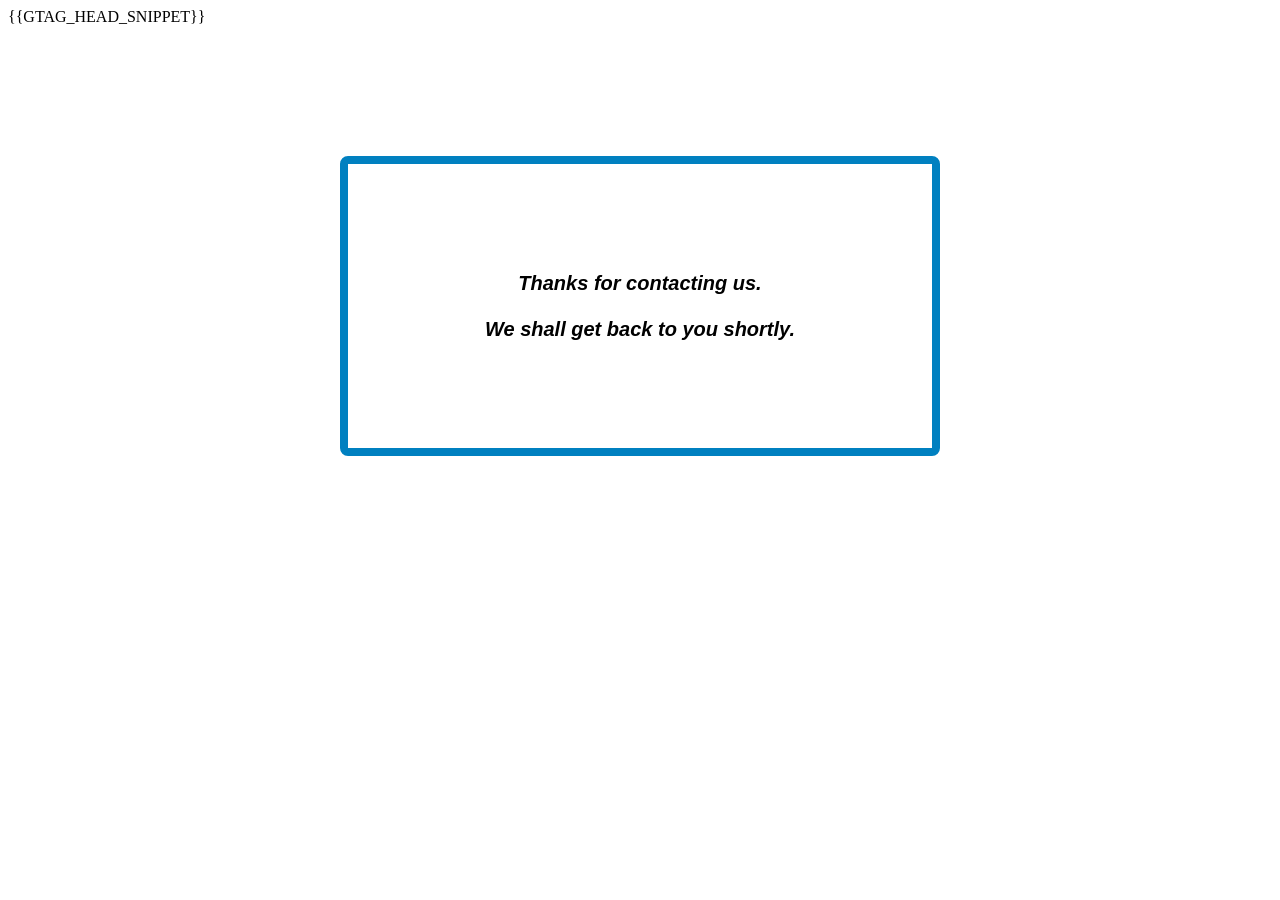
<file: backend/templates/thanks.html>
<!DOCTYPE html PUBLIC "-//W3C//DTD XHTML 1.0 Transitional//EN" "http://www.w3.org/TR/xhtml1/DTD/xhtml1-transitional.dtd">
<html xmlns="http://www.w3.org/1999/xhtml">
<head>

<meta http-equiv="Content-Type" content="text/html; charset=utf-8" />
<title>Welcome Page</title>


<style type="text/css">

table{width:600px; height:300px; border:8px solid #0080C0;
font: bold 20px Verdana, Arial, Helvetica, sans-serif; color:#000000;
-moz-border-radius: 8px;
-webkit-border-radius: 8px;
margin:130px auto 0 auto;
text-align:center;
font-style:italic;
}


</style>

<!-- Google tag (gtag.js) + conversion event — filled in per-project, blank if not configured -->
{{GTAG_HEAD_SNIPPET}}
</head>

<body>


<table width="600" border="0" cellspacing="0" cellpadding="0">
  <tr>
    <td>Thanks for contacting us.<br /><br />
We shall get back to you shortly. </td>
  </tr>
</table>

</body>
</html>
</file>
